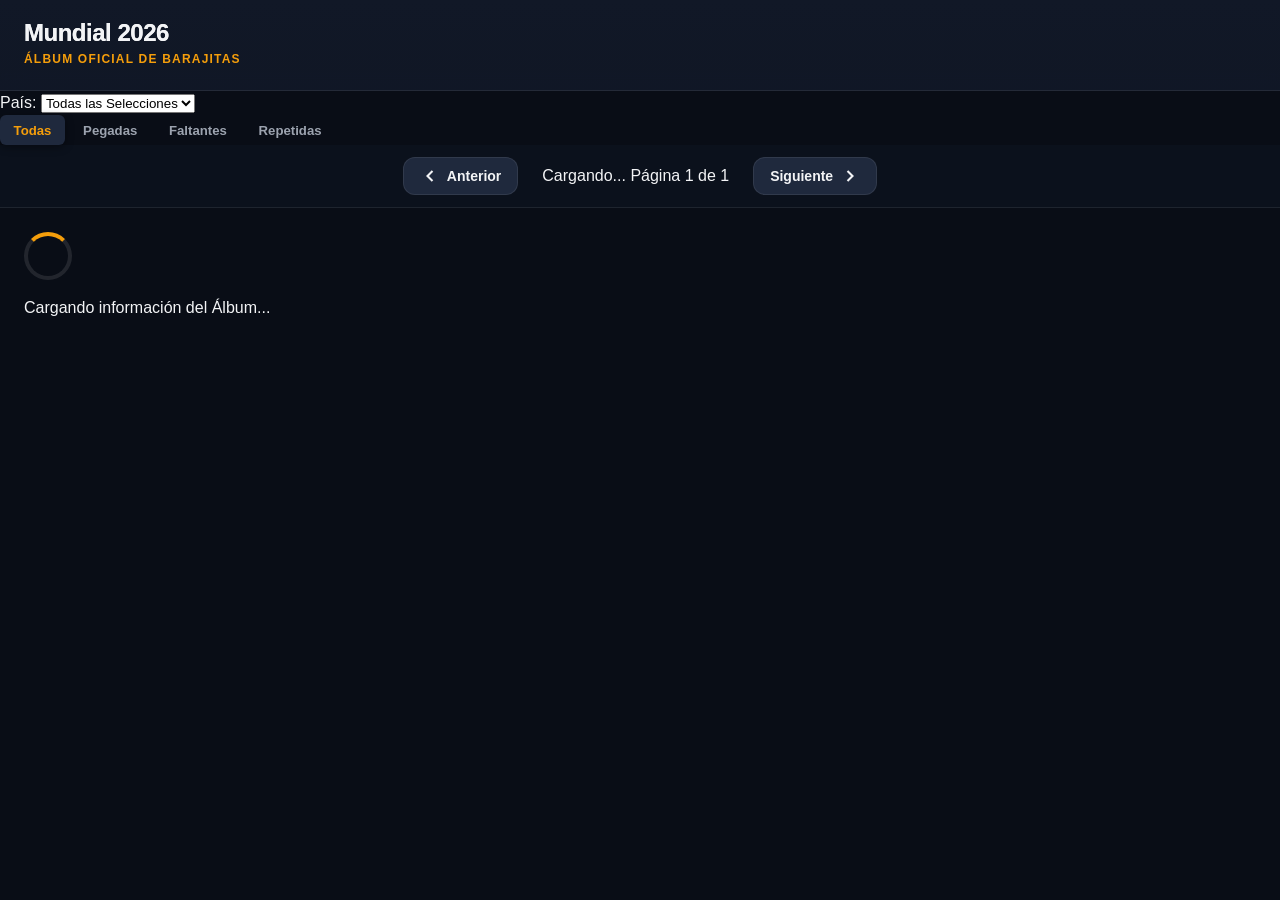
<file: index.html>
<!DOCTYPE html>
<html lang="es">

<head>
    <meta charset="UTF-8">
    <meta name="viewport" content="width=device-width, initial-scale=1.0">
    <title>Álbum de Barajitas - Mundial 2026</title>
    <link rel="stylesheet">
    <link rel="stylesheet" href="styles.css">
</head>

<body>

    <header class="app-header">
        <div class="header-container">
            <div class="brand-text">
                <h1>Mundial 2026</h1>
                <span class="sub-title">Álbum Oficial de Barajitas</span>
            </div>
        </div>
    </header>

    <main>
        <section class="album-controls">

            <div class="control-group">
                <div class="select-wrapper">
                    <label for="country-filter" class="control-label">País:</label>
                    <select id="country-filter" class="custom-select">
                        <option value="ALL">Todas las Selecciones</option>
                    </select>
                </div>
            </div>

            <div class="filtro">
                <button class="tab-btn active" data-filter="Todas" aria-selected="true">Todas</button>
                <button class="tab-btn" data-filter="Pegadas" aria-selected="false">Pegadas</button>
                <button class="tab-btn" data-filter="Faltantes" aria-selected="false">Faltantes</button>
                <button class="tab-btn" data-filter="Repetidas" aria-selected="false">Repetidas</button>
            </div>
        </section>

        <!-- Page Pager Navigation -->
        <nav class="pager-bar">
            <button id="btn-prev-page" class="pager-btn" aria-label="Página Anterior">
                <svg viewBox="0 0 24 24" width="20" height="20" fill="none" stroke="currentColor" stroke-width="2.5">
                    <polyline points="15 18 9 12 15 6"></polyline>
                </svg>
                <span>Anterior</span>
            </button>

            <div class="pager-indicator">
                <span id="page-current-title" class="pager-title">Cargando...</span>
                <span id="page-count-subtitle" class="pager-sub">Página 1 de 1</span>
            </div>

            <button id="btn-next-page" class="pager-btn" aria-label="Página Siguiente">
                <span>Siguiente</span>
                <svg viewBox="0 0 24 24" width="20" height="20" fill="none" stroke="currentColor" stroke-width="2.5">
                    <polyline points="9 18 15 12 9 6"></polyline>
                </svg>
            </button>
        </nav>

        <!-- Main Content: Album View Pages -->
        <main id="album-container" class="album-container">
            <!-- Loading State -->
            <div id="loading-spinner" class="loading-state">
                <div class="spinner"></div>
                <p>Cargando información del Álbum...</p>
            </div>
        </main>

        <!-- Card Detail Modal -->
        <div id="card-modal" class="modal-overlay" aria-hidden="true">
            <div class="modal-content" role="dialog" aria-modal="true" aria-labelledby="modal-card-name">
                <button id="modal-close-btn" class="modal-close" aria-label="Cerrar modal">&times;</button>

                <div class="modal-body">
                    <!-- Detailed Card Visual -->
                    <div id="modal-card-preview" class="card-detail-visual">
                        <!-- Dynamic preview rendered via JS -->
                    </div>

                    <!-- Card Metadata & Actions -->
                    <div class="card-detail-info">
                        <div class="modal-header-info">
                            <span id="modal-wc-group" class="badge-group">Grupo</span>
                            <span id="modal-card-code" class="badge-code">MEX-1</span>
                        </div>
                        <h2 id="modal-card-name" class="modal-title">Nombre del Jugador</h2>
                        <p id="modal-country-name" class="modal-country">Selección</p>

                        <div class="info-grid">
                            <div class="info-item">
                                <span class="info-label">Posición / Rol</span>
                                <span id="modal-card-role" class="info-value">Delantero</span>
                            </div>
                            <div class="info-item">
                                <span class="info-label">Número en País</span>
                                <span id="modal-card-number" class="info-value">#1</span>
                            </div>
                            <div class="info-item">
                                <span class="info-label">Estado en Álbum</span>
                                <span id="modal-card-status" class="info-value status-badge">Pegada</span>
                            </div>
                            <div class="info-item">
                                <span class="info-label">Copias en Inventario</span>
                                <span id="modal-card-copies" class="info-value">1 unidad</span>
                            </div>
                        </div>

                        <!-- Actions to simulate album management -->
                        <div class="modal-actions">
                            <button id="btn-toggle-stuck" class="btn btn-primary">
                                <svg viewBox="0 0 24 24" width="18" height="18" fill="none" stroke="currentColor"
                                    stroke-width="2">
                                    <path d="M19 21l-7-5-7 5V5a2 2 0 0 1 2-2h10a2 2 0 0 1 2 2z"></path>
                                </svg>
                                <span id="btn-toggle-stuck-text">Pegar en Álbum</span>
                            </button>
                            <button id="btn-add-duplicate" class="btn btn-secondary">
                                + Añadir Repetida
                            </button>
                            <button id="btn-remove-duplicate" class="btn btn-danger">
                                - Quitar Repetida
                            </button>
                        </div>
                    </div>
                </div>
            </div>
        </div>
    </main>


    <!-- App Script -->
</body>

</html>
</file>
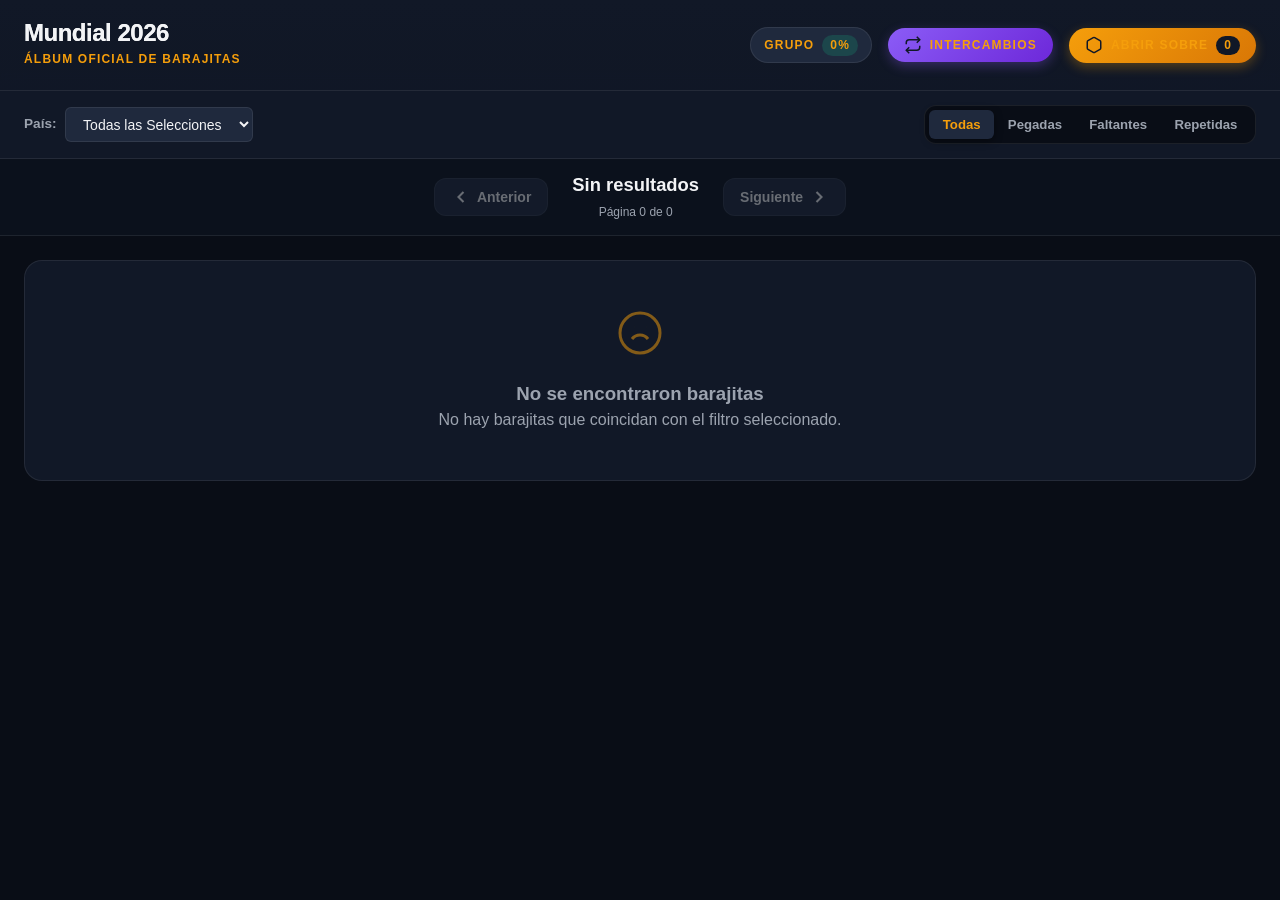
<file: album.html>
<!DOCTYPE html>
<html lang="es">

<head>

    <meta charset="UTF-8">
    <meta name="viewport" content="width=device-width, initial-scale=1.0">
    <title>Álbum de Barajitas - Mundial 2026</title>
    <link rel="stylesheet" href="album.css">

</head>

<body>

    <header>
        <div class="header-container">

            <div class="header-titulo">
                <h1>Mundial 2026</h1>
                <span>Álbum Oficial de Barajitas</span>
            </div>

            <div class="header-user-info">

                <div class="group-badge">
                    <span id="group-name">Grupo</span>
                    <span id="album-progress-text" class="progress-tag">0%</span>
                </div>

                <a href="intercambio.html" class="btn-pack btn-trade" style="text-decoration: none;">
                    <svg viewBox="0 0 24 24" width="18" height="18" fill="none" stroke="currentColor" stroke-width="2">
                        <polyline points="17 1 21 5 17 9"></polyline>
                        <path d="M3 11V9a4 4 0 0 1 4-4h14"></path>
                        <polyline points="7 23 3 19 7 15"></polyline>
                        <path d="M21 13v2a4 4 0 0 1-4 4H3"></path>
                    </svg>
                    <span>Intercambios</span>
                </a>

                <button id="btn-open-pack" class="btn-pack">
                    <svg viewBox="0 0 24 24" width="18" height="18" fill="none" stroke="currentColor" stroke-width="2">
                        <path
                            d="M21 16V8a2 2 0 0 0-1-1.73l-7-4a2 2 0 0 0-2 0l-7 4A2 2 0 0 0 3 8v8a2 2 0 0 0 1 1.73l7 4a2 2 0 0 0 2 0l7-4A2 2 0 0 0 21 16z">
                        </path>
                    </svg>
                    <span>Abrir Sobre</span>
                    <span id="packs-count" class="packs-badge">0</span>
                </button>

            </div>

        </div>
    </header>

    <main>

        <section class="album-controlador">
            <div class="controlador-container">

                <div class="pais-container">
                    <label for="pais-filtro"> País: </label>
                    <select id="pais-filtro">
                        <option value="Todas">Todas las Selecciones</option>
                    </select>
                </div>

                <div class="filtro-estado">
                    <button class="tab-btn active" data-filter="Todas" aria-selected="true">Todas</button>
                    <button class="tab-btn" data-filter="Pegadas" aria-selected="false">Pegadas</button>
                    <button class="tab-btn" data-filter="Faltantes" aria-selected="false">Faltantes</button>
                    <button class="tab-btn" data-filter="Repetidas" aria-selected="false">Repetidas</button>
                </div>

            </div>
        </section>

        <nav>

            <button id="btn-prev">
                <svg viewBox="0 0 24 24" width="20" height="20" fill="none" stroke="currentColor" stroke-width="2.5">
                    <polyline points="15 18 9 12 15 6"></polyline>
                </svg>
                <span>Anterior</span>
            </button>

            <div class="Colum-Central">
                <span id="nav-titulo">Cargando...</span>
                <span id="nav-subtitulo">Página 1 de 1</span>
            </div>

            <button id="btn-next">
                <span>Siguiente</span>
                <svg viewBox="0 0 24 24" width="20" height="20" fill="none" stroke="currentColor" stroke-width="2.5">
                    <polyline points="9 18 15 12 9 6"></polyline>
                </svg>
            </button>

        </nav>

        <div id="album-container">

            <div id="container-spinner">
                <div class="spinner"></div>
                <p>Cargando información</p>
            </div>

        </div>

        <!--Carta-->
        <div id="card-modal" class="modal-overlay" aria-hidden="true">
            <div class="modal-content" role="dialog" aria-modal="true" aria-labelledby="modal-card-name">
                <button id="modal-close-btn" class="modal-close" aria-label="Cerrar modal">&times;</button>

                <div class="modal-body">
                    <!-- Detailed Card Visual -->
                    <div id="modal-card-preview" class="card-detail-visual">
                        <!-- Dynamic preview rendered via JS -->
                    </div>

                    <!-- Card Metadata & Actions -->
                    <div class="card-detail-info">
                        <div class="modal-header-info">
                            <span id="modal-wc-group" class="badge-group">Grupo</span>
                            <span id="modal-card-code" class="badge-code">MEX-1</span>
                        </div>
                        <h2 id="modal-card-name" class="modal-title">Nombre del Jugador</h2>
                        <p id="modal-country-name" class="modal-country">Selección</p>

                        <div class="info-grid">
                            <div class="info-item">
                                <span class="info-label">Posición / Rol</span>
                                <span id="modal-card-role" class="info-value">Delantero</span>
                            </div>
                            <div class="info-item">
                                <span class="info-label">Número en País</span>
                                <span id="modal-card-number" class="info-value">#1</span>
                            </div>
                            <div class="info-item">
                                <span class="info-label">Estado en Álbum</span>
                                <span id="modal-card-status" class="info-value status-badge">Pegada</span>
                            </div>
                            <div class="info-item">
                                <span class="info-label">Copias en Inventario</span>
                                <span id="modal-card-copies" class="info-value">1 unidad</span>
                            </div>
                        </div>

                        <!-- Acciones del modal -->
                        <div class="modal-actions">
                            <button id="btn-toggle-stuck" class="btn btn-primary">
                                <svg viewBox="0 0 24 24" width="18" height="18" fill="none" stroke="currentColor"
                                    stroke-width="2">
                                    <path d="M19 21l-7-5-7 5V5a2 2 0 0 1 2-2h10a2 2 0 0 1 2 2z"></path>
                                </svg>
                                <span id="btn-toggle-stuck-text">Pegar en Álbum</span>
                            </button>
                        </div>
                    </div>
                </div>
            </div>
    </main>

    <!--Script -->
    <script src="fotos.js"></script>
    <script src="album.js"></script>
</body>

</html>
</file>
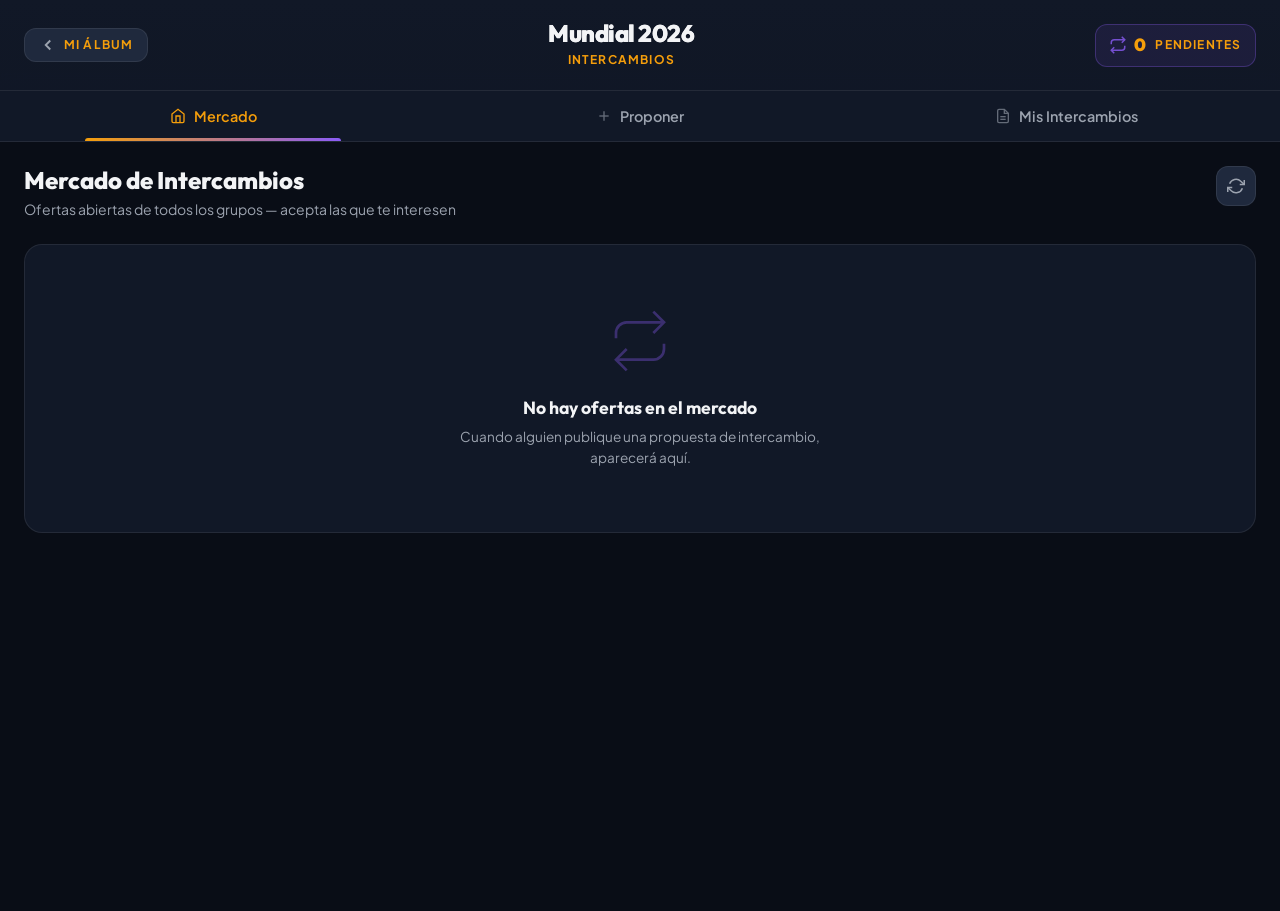
<file: intercambio.html>
<!DOCTYPE html>
<html lang="es">

<head>
    <meta charset="UTF-8">
    <meta name="viewport" content="width=device-width, initial-scale=1.0">
    <title>Intercambios - Álbum Mundial 2026</title>
    <meta name="description"
        content="Intercambia barajitas repetidas con otros grupos del Mundial 2026. Mercado global, propuestas y gestión de intercambios en tiempo real.">
    <link rel="preconnect" href="https://fonts.googleapis.com">
    <link rel="preconnect" href="https://fonts.gstatic.com" crossorigin>
    <link
        href="https://fonts.googleapis.com/css2?family=Outfit:wght@400;600;700;800;900&family=Plus+Jakarta+Sans:wght@400;500;600;700&display=swap"
        rel="stylesheet">
    <link rel="stylesheet" href="album.css">
    <link rel="stylesheet" href="intercambio.css">
</head>

<body>

    <!-- Header -->
    <header class="app-header">
        <div class="header-container">
            <!-- Back link -->
            <a href="album.html" class="header-back-link" aria-label="Volver al Álbum">
                <svg viewBox="0 0 24 24" width="18" height="18" fill="none" stroke="currentColor" stroke-width="2.5">
                    <polyline points="15 18 9 12 15 6"></polyline>
                </svg>
                <span>Mi Álbum</span>
            </a>

            <div class="brand-text brand-text-centered">
                <h1>Mundial 2026</h1>
                <span class="sub-title">Intercambios</span>
            </div>

            <!-- Pending trades counter -->
            <div class="header-trade-counter">
                <svg viewBox="0 0 24 24" width="18" height="18" fill="none" stroke="currentColor" stroke-width="2">
                    <polyline points="17 1 21 5 17 9"></polyline>
                    <path d="M3 11V9a4 4 0 0 1 4-4h14"></path>
                    <polyline points="7 23 3 19 7 15"></polyline>
                    <path d="M21 13v2a4 4 0 0 1-4 4H3"></path>
                </svg>
                <span id="header-pending-count">0</span>
                <span class="header-trade-label">pendientes</span>
            </div>
        </div>
    </header>

    <main class="intercambio-page">

        <!-- ===== TAB NAVIGATION ===== -->
        <section class="intercambio-tab-bar">
            <div class="tab-bar-container">
                <button class="intercambio-tab active" data-tab="mercado" aria-selected="true">
                    <svg viewBox="0 0 24 24" width="16" height="16" fill="none" stroke="currentColor" stroke-width="2">
                        <path d="M3 9l9-7 9 7v11a2 2 0 0 1-2 2H5a2 2 0 0 1-2-2z"></path>
                        <polyline points="9 22 9 12 15 12 15 22"></polyline>
                    </svg>
                    <span>Mercado</span>
                </button>
                <button class="intercambio-tab" data-tab="proponer" aria-selected="false">
                    <svg viewBox="0 0 24 24" width="16" height="16" fill="none" stroke="currentColor" stroke-width="2">
                        <line x1="12" y1="5" x2="12" y2="19"></line>
                        <line x1="5" y1="12" x2="19" y2="12"></line>
                    </svg>
                    <span>Proponer</span>
                </button>
                <button class="intercambio-tab" data-tab="mis-intercambios" aria-selected="false">
                    <svg viewBox="0 0 24 24" width="16" height="16" fill="none" stroke="currentColor" stroke-width="2">
                        <path d="M14 2H6a2 2 0 0 0-2 2v16a2 2 0 0 0 2 2h12a2 2 0 0 0 2-2V8z"></path>
                        <polyline points="14 2 14 8 20 8"></polyline>
                        <line x1="16" y1="13" x2="8" y2="13"></line>
                        <line x1="16" y1="17" x2="8" y2="17"></line>
                    </svg>
                    <span>Mis Intercambios</span>
                </button>
            </div>
        </section>

        <!-- ===== PANEL: MERCADO ===== -->
        <section id="panel-mercado" class="tab-panel active">
            <div class="panel-container">
                <div class="panel-header">
                    <div class="panel-title-block">
                        <h2 class="panel-main-title">Mercado de Intercambios</h2>
                        <p class="panel-subtitle">Ofertas abiertas de todos los grupos — acepta las que te interesen</p>
                    </div>
                    <button id="btn-refresh-market" class="btn-refresh" aria-label="Refrescar mercado">
                        <svg viewBox="0 0 24 24" width="18" height="18" fill="none" stroke="currentColor"
                            stroke-width="2">
                            <polyline points="23 4 23 10 17 10"></polyline>
                            <polyline points="1 20 1 14 7 14"></polyline>
                            <path d="M3.51 9a9 9 0 0 1 14.85-3.36L23 10M1 14l4.64 4.36A9 9 0 0 0 20.49 15"></path>
                        </svg>
                    </button>
                </div>

                <div id="market-grid" class="trades-grid">
                    <div class="panel-spinner" id="market-spinner">
                        <div class="spinner"></div>
                        <p>Cargando mercado...</p>
                    </div>
                </div>
            </div>
        </section>

        <!-- ===== PANEL: PROPONER ===== -->
        <section id="panel-proponer" class="tab-panel">
            <div class="panel-container">
                <div class="panel-header">
                    <div class="panel-title-block">
                        <h2 class="panel-main-title">Proponer Intercambio</h2>
                        <p class="panel-subtitle">Selecciona un grupo, elige qué ofrecer y qué pedir a cambio</p>
                    </div>
                </div>

                <!-- Step 1: Select target group -->
                <div class="proposal-step">
                    <div class="step-badge">1</div>
                    <div class="step-content">
                        <label for="target-group-select" class="step-label">Grupo destinatario</label>
                        <select id="target-group-select" class="step-select">
                            <option value="">— Selecciona un grupo —</option>
                        </select>
                    </div>
                </div>

                <!-- Step 2: Card selection columns -->
                <div class="proposal-columns" id="proposal-columns">
                    <!-- Left: My duplicates (I offer) -->
                    <div class="proposal-column">
                        <div class="column-header">
                            <div class="step-badge">2</div>
                            <h3 class="column-title">Tus Repetidas <span class="column-action-hint">(Ofreces)</span>
                            </h3>
                        </div>
                        <div id="my-duplicates-grid" class="duplicates-grid">
                            <div class="duplicates-empty-state">
                                <p>Cargando tus repetidas...</p>
                            </div>
                        </div>
                    </div>

                    <!-- Central exchange icon -->
                    <div class="exchange-icon-divider">
                        <div class="exchange-icon-circle">
                            <svg viewBox="0 0 24 24" width="24" height="24" fill="none" stroke="currentColor"
                                stroke-width="2.5">
                                <polyline points="17 1 21 5 17 9"></polyline>
                                <path d="M3 11V9a4 4 0 0 1 4-4h14"></path>
                                <polyline points="7 23 3 19 7 15"></polyline>
                                <path d="M21 13v2a4 4 0 0 1-4 4H3"></path>
                            </svg>
                        </div>
                    </div>

                    <!-- Right: Their duplicates (I request) -->
                    <div class="proposal-column">
                        <div class="column-header">
                            <div class="step-badge">3</div>
                            <h3 class="column-title">Repetidas del Grupo <span class="column-action-hint">(Pides)</span>
                            </h3>
                        </div>
                        <div id="their-duplicates-grid" class="duplicates-grid">
                            <div class="duplicates-empty-state">
                                <p>Selecciona un grupo para ver sus repetidas</p>
                            </div>
                        </div>
                    </div>
                </div>

                <!-- Proposal Summary & Submit -->
                <div class="proposal-summary" id="proposal-summary" style="display: none;">
                    <div class="summary-header">
                        <h3>Resumen del Intercambio</h3>
                    </div>
                    <div class="summary-cards">
                        <div class="summary-card" id="summary-offered">
                            <span class="summary-label">Ofreces</span>
                            <span class="summary-code" id="summary-offered-code">—</span>
                            <span class="summary-name" id="summary-offered-name">—</span>
                        </div>
                        <div class="summary-exchange-icon">
                            <svg viewBox="0 0 24 24" width="20" height="20" fill="none" stroke="currentColor"
                                stroke-width="2.5">
                                <polyline points="17 1 21 5 17 9"></polyline>
                                <path d="M3 11V9a4 4 0 0 1 4-4h14"></path>
                                <polyline points="7 23 3 19 7 15"></polyline>
                                <path d="M21 13v2a4 4 0 0 1-4 4H3"></path>
                            </svg>
                        </div>
                        <div class="summary-card" id="summary-requested">
                            <span class="summary-label">Pides</span>
                            <span class="summary-code" id="summary-requested-code">—</span>
                            <span class="summary-name" id="summary-requested-name">—</span>
                        </div>
                    </div>
                    <button id="btn-submit-trade" class="btn btn-primary btn-submit-trade" disabled>
                        <svg viewBox="0 0 24 24" width="18" height="18" fill="none" stroke="currentColor"
                            stroke-width="2">
                            <line x1="22" y1="2" x2="11" y2="13"></line>
                            <polygon points="22 2 15 22 11 13 2 9 22 2"></polygon>
                        </svg>
                        <span>Enviar Propuesta</span>
                    </button>
                </div>
            </div>
        </section>

        <!-- ===== PANEL: MIS INTERCAMBIOS ===== -->
        <section id="panel-mis-intercambios" class="tab-panel">
            <div class="panel-container">
                <div class="panel-header">
                    <div class="panel-title-block">
                        <h2 class="panel-main-title">Mis Intercambios</h2>
                        <p class="panel-subtitle">Gestiona las propuestas que has enviado y recibido</p>
                    </div>
                </div>

                <!-- Sub-tabs -->
                <div class="sub-tab-bar">
                    <button class="sub-tab active" data-subtab="recibidas" aria-selected="true">
                        <svg viewBox="0 0 24 24" width="14" height="14" fill="none" stroke="currentColor"
                            stroke-width="2">
                            <polyline points="22 12 16 12 14 15 10 15 8 12 2 12"></polyline>
                            <path
                                d="M5.45 5.11L2 12v6a2 2 0 0 0 2 2h16a2 2 0 0 0 2-2v-6l-3.45-6.89A2 2 0 0 0 16.76 4H7.24a2 2 0 0 0-1.79 1.11z">
                            </path>
                        </svg>
                        <span>Recibidas</span>
                        <span class="sub-tab-count" id="received-count">0</span>
                    </button>
                    <button class="sub-tab" data-subtab="enviadas" aria-selected="false">
                        <svg viewBox="0 0 24 24" width="14" height="14" fill="none" stroke="currentColor"
                            stroke-width="2">
                            <line x1="22" y1="2" x2="11" y2="13"></line>
                            <polygon points="22 2 15 22 11 13 2 9 22 2"></polygon>
                        </svg>
                        <span>Enviadas</span>
                        <span class="sub-tab-count" id="sent-count">0</span>
                    </button>
                </div>

                <!-- Sub-panel: Recibidas -->
                <div id="subtab-recibidas" class="sub-panel active">
                    <div id="received-trades-grid" class="trades-grid">
                        <div class="panel-spinner" id="received-spinner">
                            <div class="spinner"></div>
                            <p>Cargando propuestas recibidas...</p>
                        </div>
                    </div>
                </div>

                <!-- Sub-panel: Enviadas -->
                <div id="subtab-enviadas" class="sub-panel">
                    <div id="sent-trades-grid" class="trades-grid">
                        <div class="panel-spinner" id="sent-spinner">
                            <div class="spinner"></div>
                            <p>Cargando propuestas enviadas...</p>
                        </div>
                    </div>
                </div>
            </div>
        </section>

    </main>

    <!-- Toast Notifications -->
    <div id="toast-container" class="toast-container" aria-live="polite"></div>

    <!-- Socket.IO Client -->
    <script src="https://cdn.socket.io/4.7.5/socket.io.min.js"></script>
    <!-- Intercambio Logic -->
    <script src="intercambio.js"></script>
</body>

</html>
</file>
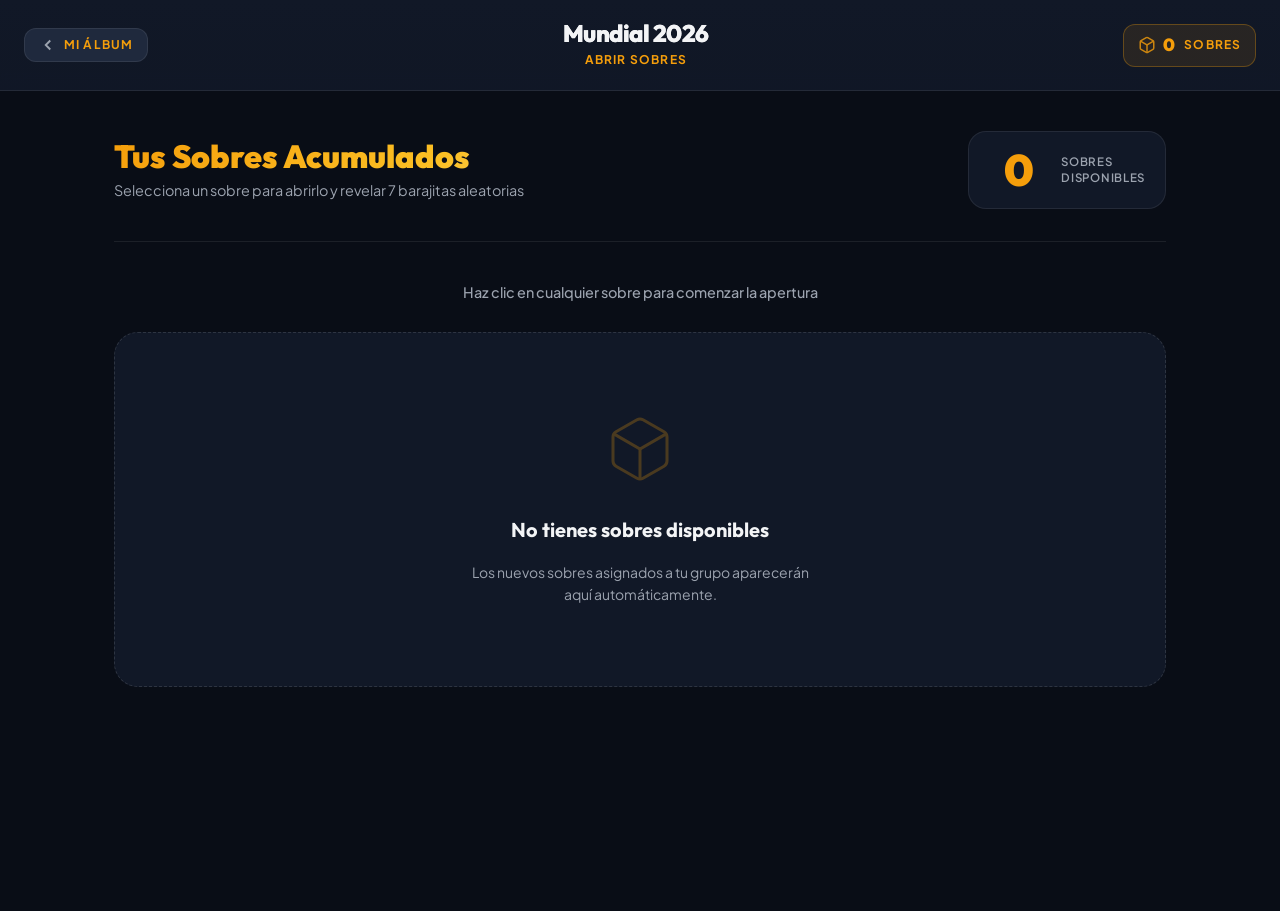
<file: sobres.html>
<!DOCTYPE html>
<html lang="es">

<head>
    <meta charset="UTF-8">
    <meta name="viewport" content="width=device-width, initial-scale=1.0">
    <title>Abrir Sobres - Álbum Mundial 2026</title>
    <meta name="description"
        content="Abre tus sobres de barajitas acumulados del Mundial 2026 y descubre qué jugadores obtienes.">
    <link rel="preconnect" href="https://fonts.googleapis.com">
    <link rel="preconnect" href="https://fonts.gstatic.com" crossorigin>
    <link
        href="https://fonts.googleapis.com/css2?family=Outfit:wght@400;600;700;800;900&family=Plus+Jakarta+Sans:wght@400;500;600;700&display=swap"
        rel="stylesheet">
    <link rel="stylesheet" href="album.css">
    <link rel="stylesheet" href="sobres.css">
</head>

<body>

    <!-- Shared Header -->
    <header class="app-header">
        <div class="header-container">
            <!-- Back link to album -->
            <a href="album.html" class="header-back-link" aria-label="Volver al Álbum">
                <svg viewBox="0 0 24 24" width="18" height="18" fill="none" stroke="currentColor" stroke-width="2.5">
                    <polyline points="15 18 9 12 15 6"></polyline>
                </svg>
                <span>Mi Álbum</span>
            </a>

            <div class="brand-text brand-text-centered">
                <h1>Mundial 2026</h1>
                <span class="sub-title">Abrir Sobres</span>
            </div>

            <!-- Pack counter in header -->
            <div class="header-pack-counter">
                <svg viewBox="0 0 24 24" width="18" height="18" fill="none" stroke="currentColor" stroke-width="2">
                    <path
                        d="M21 16V8a2 2 0 0 0-1-1.73l-7-4a2 2 0 0 0-2 0l-7 4A2 2 0 0 0 3 8v8a2 2 0 0 0 1 1.73l7 4a2 2 0 0 0 2 0l7-4A2 2 0 0 0 21 16z">
                    </path>
                    <polyline points="3.27 6.96 12 12.01 20.73 6.96"></polyline>
                    <line x1="12" y1="22.08" x2="12" y2="12"></line>
                </svg>
                <span id="header-packs-count">0</span>
                <span class="header-pack-label">sobres</span>
            </div>
        </div>
    </header>

    <main class="sobres-page">

        <!-- ========== PHASE 1: SELECTION ========== -->
        <section id="phase-selection" class="sobres-phase active">
            <div class="sobres-container">

                <!-- Page Header -->
                <div class="sobres-header">
                    <div class="sobres-title-block">
                        <h2 class="sobres-main-title">Tus Sobres Acumulados</h2>
                        <p class="sobres-subtitle">Selecciona un sobre para abrirlo y revelar 7 barajitas aleatorias</p>
                    </div>
                    <div class="packs-inventory-panel">
                        <div class="packs-count-widget">
                            <span class="packs-count-number" id="packs-available-count">0</span>
                            <span class="packs-count-label">Sobres<br>Disponibles</span>
                        </div>
                    </div>
                </div>

                <!-- Instruction -->
                <p class="sobres-instruction" id="sobres-instruction-text">
                    Haz clic en cualquier sobre para comenzar la apertura
                </p>

                <!-- Pack Grid -->
                <div id="packs-grid" class="packs-grid">
                    <!-- Dynamically rendered by sobres.js -->

                    <!-- Empty state (shown when no packs) -->
                    <div id="no-packs-state" class="no-packs-state" aria-live="polite">
                        <div class="no-packs-icon">
                            <svg viewBox="0 0 24 24" width="72" height="72" fill="none" stroke="currentColor"
                                stroke-width="1">
                                <path
                                    d="M21 16V8a2 2 0 0 0-1-1.73l-7-4a2 2 0 0 0-2 0l-7 4A2 2 0 0 0 3 8v8a2 2 0 0 0 1 1.73l7 4a2 2 0 0 0 2 0l7-4A2 2 0 0 0 21 16z">
                                </path>
                                <polyline points="3.27 6.96 12 12.01 20.73 6.96"></polyline>
                                <line x1="12" y1="22.08" x2="12" y2="12"></line>
                            </svg>
                        </div>
                        <h3>No tienes sobres disponibles</h3>
                        <p>Los nuevos sobres asignados a tu grupo aparecerán aquí automáticamente.</p>
                    </div>
                </div>

            </div>
        </section>

        <!-- ========== PHASE 2: OPENING ANIMATION ========== -->
        <section id="phase-opening" class="sobres-phase" aria-hidden="true">
            <div class="opening-stage">
                <p class="opening-hint" id="opening-hint-text">Haz clic en el sobre para abrirlo</p>

                <!-- Animated Envelope -->
                <div id="pack-envelope" class="pack-envelope" role="button" tabindex="0" aria-label="Abrir sobre">
                    <!-- Glow rings -->
                    <div class="envelope-glow-ring ring-1"></div>
                    <div class="envelope-glow-ring ring-2"></div>
                    <div class="envelope-glow-ring ring-3"></div>

                    <!-- Envelope visual -->
                    <div class="envelope-visual" id="envelope-visual">
                        <div class="env-flap" id="env-flap"></div>
                        <div class="env-body">
                            <div class="env-body-content">
                                <svg viewBox="0 0 48 48" width="56" height="56" fill="none" stroke="currentColor"
                                    stroke-width="1.2" class="env-icon">
                                    <path
                                        d="M42 32V16a4 4 0 0 0-2-3.46L26 4a4 4 0 0 0-4 0L8 12.54A4 4 0 0 0 6 16v16a4 4 0 0 0 2 3.46L22 44a4 4 0 0 0 4 0l14-8.54A4 4 0 0 0 42 32z">
                                    </path>
                                    <polyline points="6.54 13.92 24 24.02 41.46 13.92"></polyline>
                                    <line x1="24" y1="44.16" x2="24" y2="24"></line>
                                </svg>
                                <span class="env-title">Sobre Oficial</span>
                                <span class="env-subtitle">Mundial 2026 · 7 barajitas</span>
                                <div class="env-shine"></div>
                            </div>
                        </div>
                    </div>
                </div>

                <!-- Particle container -->
                <div id="particle-container" class="particle-container" aria-hidden="true"></div>
            </div>
        </section>

        <!-- ========== PHASE 3: REVEAL ========== -->
        <section id="phase-reveal" class="sobres-phase" aria-hidden="true">
            <div class="sobres-container">
                <div class="reveal-header">
                    <div class="reveal-title-badge">🎉</div>
                    <h2 class="reveal-title" id="reveal-title">¡Nuevas Barajitas!</h2>
                    <p class="reveal-subtitle" id="reveal-subtitle-text">Obtuviste 7 barajitas del Mundial 2026</p>
                </div>

                <!-- Summary pills -->
                <div class="reveal-summary-pills" id="reveal-summary-pills">
                    <!-- Rendered by JS: "X Nuevas" / "Y Repetidas" -->
                </div>

                <!-- Cards grid -->
                <div id="revealed-cards-grid" class="revealed-cards-grid">
                    <!-- Rendered by sobres.js with staggered animation -->
                </div>

                <!-- Actions -->
                <div class="reveal-actions">
                    <button id="btn-keep-opening" class="btn btn-primary">
                        <svg viewBox="0 0 24 24" width="16" height="16" fill="none" stroke="currentColor"
                            stroke-width="2.5">
                            <path
                                d="M21 16V8a2 2 0 0 0-1-1.73l-7-4a2 2 0 0 0-2 0l-7 4A2 2 0 0 0 3 8v8a2 2 0 0 0 1 1.73l7 4a2 2 0 0 0 2 0l7-4A2 2 0 0 0 21 16z">
                            </path>
                            <polyline points="3.27 6.96 12 12.01 20.73 6.96"></polyline>
                        </svg>
                        Abrir Otro Sobre
                    </button>
                    <a href="album.html" class="btn btn-secondary" id="btn-go-to-album">
                        <svg viewBox="0 0 24 24" width="16" height="16" fill="none" stroke="currentColor"
                            stroke-width="2">
                            <rect x="3" y="3" width="7" height="7" rx="1"></rect>
                            <rect x="14" y="3" width="7" height="7" rx="1"></rect>
                            <rect x="3" y="14" width="7" height="7" rx="1"></rect>
                            <rect x="14" y="14" width="7" height="7" rx="1"></rect>
                        </svg>
                        Ver mi Álbum
                    </a>
                    <button id="btn-back-to-selection" class="btn btn-ghost">
                        Volver a mis Sobres
                    </button>
                </div>
            </div>
        </section>

    </main>

    <script src="fotos.js"></script>
    <script src="sobres.js"></script>
</body>

</html>
</file>
<file: styles.css>
/* ==========================================================================
   Álbum Mundial 2026 - Styles & Design System
   ========================================================================== */

:root {
    /* Color Palette */
    --bg-dark: #090d16;
    --bg-surface: #111827;
    --bg-surface-elevated: #1f293d;
    --bg-card-stuck: linear-gradient(145deg, #1e293b, #0f172a);
    --bg-card-missing: rgba(15, 23, 42, 0.6);
    --bg-card-shield: linear-gradient(135deg, #312e81, #1e1b4b);

    --border-color: rgba(255, 255, 255, 0.08);
    --border-highlight: rgba(245, 158, 11, 0.4);

    --accent-gold: #f59e0b;
    --accent-gold-glow: rgba(245, 158, 11, 0.25);
    --accent-emerald: #10b981;
    --accent-cyan: #06b6d4;
    --accent-purple: #8b5cf6;
    --accent-red: #ef4444;

    --text-main: #f3f4f6;
    --text-muted: #9ca3af;
    --text-dark: #111827;

    --font-heading: 'Outfit', sans-serif;
    --font-body: 'Plus Jakarta Sans', sans-serif;

    --radius-sm: 6px;
    --radius-md: 12px;
    --radius-lg: 18px;
    --radius-xl: 24px;

    --shadow-soft: 0 10px 25px -5px rgba(0, 0, 0, 0.5);
    --shadow-glow: 0 0 20px rgba(245, 158, 11, 0.2);

    --transition-fast: 0.2s cubic-bezier(0.4, 0, 0.2, 1);
    --transition-normal: 0.3s cubic-bezier(0.4, 0, 0.2, 1);
}

/* Reset & Base Styles */
*,
*::before,
*::after {
    box-sizing: border-box;
    margin: 0;
    padding: 0;
}

body {
    background-color: var(--bg-dark);
    color: var(--text-main);
    font-family: var(--font-body);
    min-height: 100vh;
    line-height: 1.5;
    display: flex;
    flex-direction: column;
    overflow-x: hidden;
}

/*Header*/
header {
    background: linear-gradient(180deg, #111827 0%, rgba(17, 24, 39, 0.95) 100%);
    border-bottom: 1px solid var(--border-color);
    padding: 1.25rem 1.5rem;
    position: sticky;
    top: 0;
    z-index: 100;
    backdrop-filter: blur(12px);
}

.header-container {
    max-width: 1280px;
    margin: 0 auto;
    display: flex;
    flex-wrap: wrap;
    align-items: center;
    justify-content: space-between;
    gap: 1.25rem;
}

.header-container h1 {
    font-family: var(--font-heading);
    font-size: 1.5rem;
    font-weight: 800;
    letter-spacing: -0.02em;
    line-height: 1.1;
    background: var(--text-main);
    background-clip: text;
}

.header-container span {
    font-size: 0.75rem;
    color: var(--accent-gold);
    text-transform: uppercase;
    letter-spacing: 0.1em;
    font-weight: 700;
}

/*Filtros*/
.album-controlador {
    background: var(--bg-surface);
    border-bottom: 1px solid var(--border-color);
    padding: 0.85rem 1.5rem;
}

.controlador-container {
    max-width: 1280px;
    margin: 0 auto;
    display: flex;
    flex-wrap: wrap;
    align-items: center;
    justify-content: space-between;
    gap: 1rem;
}

.pais-container {
    display: flex;
    align-items: center;
    gap: 0.5rem;
}

.pais-container label {
    font-size: 0.85rem;
    font-weight: 600;
    color: var(--text-muted);
}

.pais-container select{
    background: var(--bg-surface-elevated);
    color: var(--text-main);
    border: 1px solid var(--border-color);
    border-radius: var(--radius-sm);
    padding: 0.45rem 0.85rem;
    font-family: var(--font-body);
    font-size: 0.875rem;
    outline: none;
    cursor: pointer;
    transition: border-color var(--transition-fast);
}

/* Filter Tabs */
.filtro-estado {
    display: flex;
    background: var(--bg-dark);
    padding: 0.25rem;
    border-radius: var(--radius-md);
    border: 1px solid var(--border-color);
}

.tab-btn {
    background: transparent;
    border: none;
    color: var(--text-muted);
    padding: 0.45rem 0.85rem;
    border-radius: var(--radius-sm);
    font-family: var(--font-body);
    font-size: 0.825rem;
    font-weight: 600;
    cursor: pointer;
    transition: all var(--transition-fast);
}

.tab-btn:hover {
    color: var(--text-main);
}

.tab-btn.active {
    background: var(--bg-surface-elevated);
    color: var(--accent-gold);
    box-shadow: 0 2px 8px rgba(0, 0, 0, 0.4);
}

/*Nav*/
nav {
    background: rgba(17, 24, 39, 0.4);
    padding: 0.75rem 1.5rem;
    display: flex;
    justify-content: center;
    align-items: center;
    gap: 1.5rem;
    border-bottom: 1px solid var(--border-color);
}

nav button{
    display: flex;
    align-items: center;
    gap: 0.4rem;
    background: var(--bg-surface-elevated);
    color: var(--text-main);
    border: 1px solid var(--border-color);
    padding: 0.5rem 1rem;
    border-radius: var(--radius-md);
    font-family: var(--font-body);
    font-size: 0.875rem;
    font-weight: 600;
    cursor: pointer;
    transition: all var(--transition-fast);
}

nav button:disabled {
    opacity: 0.4;
    cursor: not-allowed;
}

.Colum-Central {
    text-align: center;
}

#nav-titulo {
    display: block;
    font-family: var(--font-heading);
    font-size: 1.15rem;
    font-weight: 700;
    color: var(--text-main);
}

#nav-subtitulo {
    font-size: 0.75rem;
    color: var(--text-muted);
}

/*Main container Album*/
#album-container {
    max-width: 1280px;
    margin: 1.5rem auto;
    padding: 0 1.5rem;
    width: 100%;
    flex: 1;
}

#container-spinner {
    display: flex;
    flex-direction: column;
    align-items: center;
    justify-content: center;
    padding: 4rem 1rem;
    color: var(--text-muted);
}

.spinner {
    width: 48px;
    height: 48px;
    border: 4px solid rgba(255, 255, 255, 0.1);
    border-top-color: var(--accent-gold);
    border-radius: 50%;
    animation: spin 1s linear infinite;
    margin-bottom: 1rem;
}

@keyframes spin {
    to {
        transform: rotate(360deg);
    }
}

/* Country Page Sheet */
.country-page {
    background: var(--bg-surface);
    border: 1px solid var(--border-color);
    border-radius: var(--radius-xl);
    padding: 1.5rem;
    margin-bottom: 2rem;
    box-shadow: var(--shadow-soft);
    position: relative;
    overflow: hidden;
}

.country-page::before {
    content: '';
    position: absolute;
    top: 0;
    left: 0;
    right: 0;
    height: 4px;
    background: linear-gradient(90deg, var(--accent-gold), var(--accent-emerald));
}

.country-header {
    display: flex;
    flex-wrap: wrap;
    align-items: center;
    justify-content: space-between;
    gap: 1rem;
    padding-bottom: 1rem;
    margin-bottom: 1.5rem;
    border-bottom: 1px solid var(--border-color);
}

.country-meta {
    display: flex;
    align-items: center;
    gap: 1rem;
}

.country-badge-flag {
    width: 50px;
    height: 36px;
    background: var(--bg-surface-elevated);
    border: 1px solid var(--border-color);
    border-radius: var(--radius-sm);
    display: flex;
    align-items: center;
    justify-content: center;
    font-weight: 800;
    font-family: var(--font-heading);
    color: var(--accent-gold);
    letter-spacing: 0.05em;
    box-shadow: inset 0 0 10px rgba(0, 0, 0, 0.5);
}

.country-name {
    font-family: var(--font-heading);
    font-size: 1.5rem;
    font-weight: 800;
    color: var(--text-main);
}

.wc-group-tag {
    background: rgba(245, 158, 11, 0.12);
    color: var(--accent-gold);
    border: 1px solid rgba(245, 158, 11, 0.3);
    padding: 0.2rem 0.6rem;
    border-radius: 999px;
    font-size: 0.75rem;
    font-weight: 700;
}

.country-progress-badge {
    font-size: 0.85rem;
    font-weight: 600;
    color: var(--text-muted);
    background: var(--bg-surface-elevated);
    padding: 0.35rem 0.85rem;
    border-radius: 999px;
    border: 1px solid var(--border-color);
}

.country-progress-badge strong {
    color: var(--accent-emerald);
}

/* Sticker Grid (12 cards per country page) */
.cards-grid {
    display: grid;
    grid-template-columns: repeat(auto-fill, minmax(170px, 1fr));
    gap: 1.25rem;
}

/* Individual Card Frame */
.card-item {
    background: var(--bg-card-stuck);
    border: 1px solid var(--border-color);
    border-radius: var(--radius-md);
    overflow: hidden;
    display: flex;
    flex-direction: column;
    position: relative;
    cursor: pointer;
    transition: transform var(--transition-fast), box-shadow var(--transition-fast), border-color var(--transition-fast);
    aspect-ratio: 3 / 4.2;
    user-select: none;
}

.card-item:hover {
    transform: translateY(-5px) scale(1.02);
    box-shadow: 0 12px 25px rgba(0, 0, 0, 0.6);
    border-color: var(--accent-gold);
}

/* Card Special Variant: Escudo */
.card-item.role-escudo {
    background: var(--bg-card-shield);
    border-color: rgba(245, 158, 11, 0.5);
    box-shadow: 0 0 15px rgba(245, 158, 11, 0.15);
}

.card-item.role-escudo::after {
    content: '';
    position: absolute;
    inset: 0;
    border: 2px solid transparent;
    border-radius: var(--radius-md);
    background: linear-gradient(135deg, var(--accent-gold), transparent, var(--accent-purple)) border-box;
    -webkit-mask: linear-gradient(#fff 0 0) padding-box, linear-gradient(#fff 0 0);
    -webkit-mask-composite: destination-out;
    mask-composite: exclude;
    pointer-events: none;
}

/* Card Header (Code & Role Tag) */
.card-header-bar {
    display: flex;
    justify-content: space-between;
    align-items: center;
    padding: 0.5rem 0.65rem;
    font-size: 0.725rem;
    background: rgba(0, 0, 0, 0.3);
    border-bottom: 1px solid rgba(255, 255, 255, 0.05);
}

.card-code {
    font-family: var(--font-heading);
    font-weight: 800;
    letter-spacing: 0.05em;
    color: var(--accent-gold);
}

.role-tag {
    font-size: 0.65rem;
    font-weight: 700;
    padding: 0.1rem 0.4rem;
    border-radius: 4px;
    text-transform: uppercase;
    background: rgba(255, 255, 255, 0.1);
    color: var(--text-muted);
}

.role-tag.tag-escudo {
    background: rgba(245, 158, 11, 0.2);
    color: var(--accent-gold);
}

.role-tag.tag-arquero {
    background: rgba(6, 182, 212, 0.2);
    color: var(--accent-cyan);
}

.role-tag.tag-defensa {
    background: rgba(16, 185, 129, 0.2);
    color: var(--accent-emerald);
}

.role-tag.tag-mediocampista {
    background: rgba(139, 92, 246, 0.2);
    color: var(--accent-purple);
}

.role-tag.tag-delantero {
    background: rgba(239, 68, 68, 0.2);
    color: var(--accent-red);
}

/* Placeholder Image Box (Clean frame as per user directive) */
.card-image-box {
    flex: 1;
    display: flex;
    flex-direction: column;
    align-items: center;
    justify-content: center;
    background: rgba(0, 0, 0, 0.25);
    margin: 0.4rem;
    border-radius: var(--radius-sm);
    border: 1px dashed rgba(255, 255, 255, 0.1);
    position: relative;
    overflow: hidden;
    min-height: 110px;
}

.card-player-img {
    width: 100%;
    height: 100%;
    object-fit: cover;
    position: absolute;
    top: 0;
    left: 0;
    border-radius: var(--radius-sm);
    transition: transform var(--transition-normal, 0.3s ease);
}

.card-item:hover .card-player-img {
    transform: scale(1.08);
}

.cross-icon-wrapper {
    display: flex;
    align-items: center;
    justify-content: center;
    width: 44px;
    height: 44px;
    border-radius: 50%;
    background: rgba(255, 255, 255, 0.04);
    border: 1.5px dashed rgba(255, 255, 255, 0.2);
    transition: all 0.2s ease;
}

.card-item:hover .cross-icon-wrapper {
    background: rgba(234, 179, 8, 0.15);
    border-color: var(--accent-gold, #f59e0b);
    transform: scale(1.1);
}

.missing-cross-icon {
    color: rgba(255, 255, 255, 0.4);
    transition: color 0.2s ease;
}

.card-item:hover .missing-cross-icon {
    color: var(--accent-gold, #f59e0b);
}

.placeholder-symbol {
    opacity: 0.4;
    color: var(--text-muted);
    transition: opacity var(--transition-fast);
}

.card-item:hover .placeholder-symbol {
    opacity: 0.8;
    color: var(--accent-gold);
}

.placeholder-label {
    position: absolute;
    bottom: 4px;
    right: 4px;
    background: rgba(0, 0, 0, 0.65);
    backdrop-filter: blur(4px);
    padding: 0.1rem 0.35rem;
    border-radius: 4px;
    font-size: 0.65rem;
    color: var(--text-main, #ffffff);
    text-transform: uppercase;
    letter-spacing: 0.08em;
    z-index: 2;
    border: 1px solid rgba(255, 255, 255, 0.1);
}

/* Card Bottom Footer Info */
.card-info {
    padding: 0.55rem 0.65rem;
    background: rgba(0, 0, 0, 0.4);
    text-align: center;
    border-top: 1px solid rgba(255, 255, 255, 0.05);
}

.player-name {
    font-family: var(--font-heading);
    font-size: 0.825rem;
    font-weight: 700;
    color: var(--text-main);
    white-space: nowrap;
    overflow: hidden;
    text-overflow: ellipsis;
}

.player-sub {
    font-size: 0.675rem;
    color: var(--text-muted);
}

/* Repeated Counter Pill (Floating Badge top right) */
.repeated-badge {
    position: absolute;
    top: 6px;
    right: 6px;
    background: linear-gradient(135deg, var(--accent-gold), #d97706);
    color: var(--text-dark);
    font-family: var(--font-heading);
    font-weight: 800;
    font-size: 0.725rem;
    padding: 0.15rem 0.45rem;
    border-radius: 999px;
    box-shadow: 0 3px 8px rgba(0, 0, 0, 0.5);
    z-index: 10;
    border: 1px solid rgba(255, 255, 255, 0.4);
}

/* State 2: MISSING Card (Silhouette / Empty Slot) */
.card-item.status-missing {
    background: var(--bg-card-missing);
    border: 1px dashed rgba(255, 255, 255, 0.18);
    box-shadow: none;
}

.card-item.status-missing .card-code {
    color: var(--text-muted);
}

.card-item.status-missing .card-image-box {
    background: rgba(0, 0, 0, 0.4);
    border-color: rgba(255, 255, 255, 0.05);
}

.card-item.status-missing .player-name {
    color: var(--text-muted);
    opacity: 0.6;
}

.card-item.status-missing .status-text-missing {
    font-size: 0.65rem;
    color: #6b7280;
    font-weight: 600;
    text-transform: uppercase;
}

/* Empty Results Message */
.empty-results {
    text-align: center;
    padding: 3rem 1rem;
    color: var(--text-muted);
    background: var(--bg-surface);
    border-radius: var(--radius-lg);
    border: 1px solid var(--border-color);
}

.empty-results svg {
    margin-bottom: 1rem;
    color: var(--accent-gold);
    opacity: 0.5;
}

/* Inspection Modal Overlay */
.modal-overlay {
    position: fixed;
    inset: 0;
    background: rgba(0, 0, 0, 0.8);
    backdrop-filter: blur(8px);
    display: flex;
    align-items: center;
    justify-content: center;
    padding: 1.5rem;
    z-index: 1000;
    opacity: 0;
    pointer-events: none;
    transition: opacity var(--transition-fast);
}

.modal-overlay.active {
    opacity: 1;
    pointer-events: auto;
}

.modal-content {
    background: var(--bg-surface);
    border: 1px solid var(--border-color);
    border-radius: var(--radius-xl);
    max-width: 650px;
    width: 100%;
    position: relative;
    overflow: hidden;
    box-shadow: var(--shadow-soft);
    transform: scale(0.95);
    transition: transform var(--transition-fast);
}

.modal-overlay.active .modal-content {
    transform: scale(1);
}

.modal-close {
    position: absolute;
    top: 1rem;
    right: 1rem;
    background: rgba(255, 255, 255, 0.1);
    border: none;
    color: var(--text-main);
    font-size: 1.5rem;
    width: 36px;
    height: 36px;
    border-radius: 50%;
    cursor: pointer;
    display: flex;
    align-items: center;
    justify-content: center;
    transition: background var(--transition-fast);
    z-index: 10;
}

.modal-close:hover {
    background: rgba(255, 255, 255, 0.2);
}

.modal-body {
    display: grid;
    grid-template-columns: 220px 1fr;
    gap: 1.5rem;
    padding: 1.75rem;
}

@media (max-width: 600px) {
    .modal-body {
        grid-template-columns: 1fr;
    }
}

.card-detail-visual {
    display: flex;
    justify-content: center;
}

.card-detail-visual .card-item {
    width: 100%;
    max-width: 220px;
    cursor: default;
}

.modal-header-info {
    display: flex;
    align-items: center;
    gap: 0.5rem;
    margin-bottom: 0.5rem;
}

.badge-group {
    background: rgba(245, 158, 11, 0.15);
    color: var(--accent-gold);
    font-size: 0.725rem;
    font-weight: 700;
    padding: 0.15rem 0.5rem;
    border-radius: 4px;
}

.badge-code {
    background: var(--bg-surface-elevated);
    color: var(--text-main);
    font-size: 0.725rem;
    font-weight: 800;
    padding: 0.15rem 0.5rem;
    border-radius: 4px;
    font-family: var(--font-heading);
}

.modal-title {
    font-family: var(--font-heading);
    font-size: 1.4rem;
    font-weight: 800;
    line-height: 1.2;
}

.modal-country {
    color: var(--accent-gold);
    font-weight: 600;
    font-size: 0.9rem;
    margin-bottom: 1rem;
}

.info-grid {
    display: grid;
    grid-template-columns: 1fr 1fr;
    gap: 0.75rem;
    margin-bottom: 1.5rem;
    background: var(--bg-surface-elevated);
    padding: 0.85rem;
    border-radius: var(--radius-md);
    border: 1px solid var(--border-color);
}

.info-item {
    display: flex;
    flex-direction: column;
}

.info-label {
    font-size: 0.7rem;
    color: var(--text-muted);
    text-transform: uppercase;
}

.info-value {
    font-size: 0.875rem;
    font-weight: 700;
    color: var(--text-main);
}

.modal-actions {
    display: flex;
    flex-wrap: wrap;
    gap: 0.5rem;
}

.btn {
    display: inline-flex;
    align-items: center;
    justify-content: center;
    gap: 0.4rem;
    padding: 0.6rem 1rem;
    border-radius: var(--radius-sm);
    font-family: var(--font-body);
    font-size: 0.825rem;
    font-weight: 700;
    cursor: pointer;
    border: none;
    transition: all var(--transition-fast);
    flex: 1;
}

.btn-primary {
    background: var(--accent-gold);
    color: var(--text-dark);
}

.btn-primary:hover {
    background: #d97706;
    box-shadow: 0 4px 12px rgba(245, 158, 11, 0.4);
}

.btn-secondary {
    background: var(--bg-surface-elevated);
    color: var(--text-main);
    border: 1px solid var(--border-color);
}

.btn-secondary:hover {
    background: rgba(255, 255, 255, 0.1);
}

.btn-danger {
    background: rgba(239, 68, 68, 0.15);
    color: var(--accent-red);
    border: 1px solid rgba(239, 68, 68, 0.3);
}

.btn-danger:hover {
    background: var(--accent-red);
    color: #fff;
}

/* Header User Profile & Pack Button */
.header-user-info {
    display: flex;
    align-items: center;
    gap: 1rem;
}

.group-badge {
    display: flex;
    align-items: center;
    gap: 0.5rem;
    background: var(--bg-surface-elevated);
    border: 1px solid var(--border-color);
    padding: 0.4rem 0.8rem;
    border-radius: 999px;
    font-size: 0.85rem;
    font-weight: 700;
}

.progress-tag {
    background: rgba(16, 185, 129, 0.2);
    color: var(--accent-emerald);
    padding: 0.1rem 0.5rem;
    border-radius: 999px;
    font-size: 0.75rem;
    font-weight: 800;
}

.btn-pack {
    display: inline-flex;
    align-items: center;
    gap: 0.5rem;
    background: linear-gradient(135deg, var(--accent-gold), #d97706);
    color: var(--text-dark);
    border: none;
    padding: 0.5rem 1rem;
    border-radius: 999px;
    font-family: var(--font-body);
    font-size: 0.85rem;
    font-weight: 800;
    cursor: pointer;
    box-shadow: 0 4px 12px rgba(245, 158, 11, 0.3);
    transition: transform var(--transition-fast), box-shadow var(--transition-fast);
}

.btn-pack:hover {
    transform: translateY(-2px);
    box-shadow: 0 6px 18px rgba(245, 158, 11, 0.5);
}

.btn-trade {
    background: linear-gradient(135deg, var(--accent-purple), #6d28d9);
    box-shadow: 0 4px 12px rgba(139, 92, 246, 0.3);
}

.btn-trade:hover {
    box-shadow: 0 6px 18px rgba(139, 92, 246, 0.5);
}

.btn-pack:disabled {
    opacity: 0.5;
    cursor: not-allowed;
    transform: none;
}

.packs-badge {
    background: var(--text-dark);
    color: var(--accent-gold);
    padding: 0.15rem 0.5rem;
    border-radius: 999px;
    font-size: 0.75rem;
    font-weight: 800;
}

/* Pack Opening Modal */
.pack-modal-content {
    max-width: 900px;
    padding: 2rem;
}

.pack-modal-header {
    text-align: center;
    margin-bottom: 1.5rem;
}

.pack-modal-header h2 {
    font-family: var(--font-heading);
    font-size: 1.8rem;
    color: var(--accent-gold);
}

.pack-cards-grid {
    display: grid;
    grid-template-columns: repeat(auto-fill, minmax(130px, 1fr));
    gap: 1rem;
    max-height: 60vh;
    overflow-y: auto;
    padding: 0.5rem;
}

.card-badge-new {
    position: absolute;
    top: 6px;
    left: 6px;
    background: var(--accent-emerald);
    color: #fff;
    font-size: 0.65rem;
    font-weight: 800;
    padding: 0.1rem 0.4rem;
    border-radius: 4px;
    z-index: 10;
}

/* ==========================================================================
   DISEÑO RESPONSIVO COMPLETO (DESKTOP, TABLET Y MÓVIL)
   ========================================================================== */

/* Pantallas grandes / Escritorios ( >= 1200px ) */
@media (min-width: 1200px) {
    .cards-grid {
        grid-template-columns: repeat(6, 1fr);
    }
}

/* Pantallas medianas y Laptops ( 992px a 1199px ) */
@media (min-width: 992px) and (max-width: 1199px) {
    .cards-grid {
        grid-template-columns: repeat(4, 1fr);
    }
}

/* Tablets en formato horizontal y Laptops pequeñas ( 768px a 991px ) */
@media (max-width: 991px) {
    .cards-grid {
        grid-template-columns: repeat(3, 1fr);
        gap: 1rem;
    }
    .header-container {
        gap: 1rem;
    }
}

/* Dispositivos Móviles y Tablets verticales ( <= 768px ) */
@media (max-width: 768px) {
    header {
        padding: 0.85rem 1rem;
    }

    .header-container {
        flex-direction: column;
        align-items: stretch;
        gap: 0.75rem;
        text-align: center;
    }

    .header-titulo {
        display: flex;
        flex-direction: column;
        align-items: center;
    }

    .header-user-info {
        justify-content: space-between;
        width: 100%;
    }

    .group-badge {
        font-size: 0.8rem;
        padding: 0.3rem 0.65rem;
    }

    .btn-pack {
        font-size: 0.8rem;
        padding: 0.4rem 0.85rem;
    }

    .album-controlador {
        padding: 0.75rem 1rem;
    }

    .controlador-container {
        flex-direction: column;
        align-items: stretch;
        gap: 0.75rem;
    }

    .pais-container {
        width: 100%;
        justify-content: space-between;
    }

    .pais-container select {
        flex: 1;
        width: 100%;
    }

    .filtro-estado {
        width: 100%;
        display: flex;
        justify-content: space-between;
    }

    .tab-btn {
        flex: 1;
        text-align: center;
        padding: 0.45rem 0.25rem;
        font-size: 0.75rem;
    }

    nav {
        padding: 0.6rem 1rem;
        gap: 0.75rem;
    }

    nav button {
        padding: 0.45rem 0.75rem;
        font-size: 0.8rem;
    }

    #nav-titulo {
        font-size: 0.95rem;
    }

    #nav-subtitulo {
        font-size: 0.7rem;
    }

    #album-container {
        padding: 0 0.85rem;
        margin: 1rem auto;
    }

    .country-page {
        padding: 1rem;
        border-radius: var(--radius-lg);
    }

    .country-header {
        flex-direction: column;
        align-items: flex-start;
        gap: 0.5rem;
    }

    .cards-grid {
        grid-template-columns: repeat(2, 1fr);
        gap: 0.75rem;
    }

    .modal-overlay {
        padding: 0.75rem;
    }

    .modal-content {
        max-height: 90vh;
        overflow-y: auto;
    }

    .modal-body {
        grid-template-columns: 1fr;
        padding: 1.25rem;
        gap: 1rem;
    }

    .info-grid {
        grid-template-columns: 1fr 1fr;
        gap: 0.5rem;
        padding: 0.65rem;
    }
}

/* Móviles Pequeños ( <= 480px ) */
@media (max-width: 480px) {
    .header-container h1 {
        font-size: 1.25rem;
    }

    .cards-grid {
        grid-template-columns: repeat(2, 1fr);
        gap: 0.5rem;
    }

    .card-header-bar {
        padding: 0.35rem 0.45rem;
    }

    .card-code {
        font-size: 0.65rem;
    }

    .role-tag {
        font-size: 0.55rem;
        padding: 0.05rem 0.25rem;
    }

    .card-info {
        padding: 0.4rem;
    }

    .player-name {
        font-size: 0.75rem;
    }

    .player-sub {
        font-size: 0.6rem;
    }

    .info-grid {
        grid-template-columns: 1fr;
    }

    .btn {
        width: 100%;
    }
}
</file>
<file: album.css>
:root {
    --bg-dark: #090d16;
    --bg-surface: #111827;
    --bg-surface-elevated: #1f293d;
    --bg-card-stuck: linear-gradient(145deg, #1e293b, #0f172a);
    --bg-card-missing: rgba(15, 23, 42, 0.6);
    --bg-card-shield: linear-gradient(135deg, #312e81, #1e1b4b);

    --border-color: rgba(255, 255, 255, 0.08);
    --border-highlight: rgba(245, 158, 11, 0.4);

    --accent-gold: #f59e0b;
    --accent-gold-glow: rgba(245, 158, 11, 0.25);
    --accent-emerald: #10b981;
    --accent-cyan: #06b6d4;
    --accent-purple: #8b5cf6;
    --accent-red: #ef4444;

    --text-main: #f3f4f6;
    --text-muted: #9ca3af;
    --text-dark: #111827;

    --font-heading: 'Outfit', sans-serif;
    --font-body: 'Plus Jakarta Sans', sans-serif;

    --radius-sm: 6px;
    --radius-md: 12px;
    --radius-lg: 18px;
    --radius-xl: 24px;

    --shadow-soft: 0 10px 25px -5px rgba(0, 0, 0, 0.5);
    --shadow-glow: 0 0 20px rgba(245, 158, 11, 0.2);

    --transition-fast: 0.2s cubic-bezier(0.4, 0, 0.2, 1);
    --transition-normal: 0.3s cubic-bezier(0.4, 0, 0.2, 1);
}

/* Reset & Base Styles */
*,
*::before,
*::after {
    box-sizing: border-box;
    margin: 0;
    padding: 0;
}

body {
    background-color: var(--bg-dark);
    color: var(--text-main);
    font-family: var(--font-body);
    min-height: 100vh;
    line-height: 1.5;
    display: flex;
    flex-direction: column;
    overflow-x: hidden;
}

/*Header*/
header {
    background: linear-gradient(180deg, #111827 0%, rgba(17, 24, 39, 0.95) 100%);
    border-bottom: 1px solid var(--border-color);
    padding: 1.25rem 1.5rem;
    position: sticky;
    top: 0;
    z-index: 100;
    backdrop-filter: blur(12px);
}

.header-container {
    max-width: 1280px;
    margin: 0 auto;
    display: flex;
    flex-wrap: wrap;
    align-items: center;
    justify-content: space-between;
    gap: 1.25rem;
}

.header-container h1 {
    font-family: var(--font-heading);
    font-size: 1.5rem;
    font-weight: 800;
    letter-spacing: -0.02em;
    line-height: 1.1;
    background: var(--text-main);
    background-clip: text;
}

.header-container span {
    font-size: 0.75rem;
    color: var(--accent-gold);
    text-transform: uppercase;
    letter-spacing: 0.1em;
    font-weight: 700;
}

/*Filtros*/
.album-controlador {
    background: var(--bg-surface);
    border-bottom: 1px solid var(--border-color);
    padding: 0.85rem 1.5rem;
}

.controlador-container {
    max-width: 1280px;
    margin: 0 auto;
    display: flex;
    flex-wrap: wrap;
    align-items: center;
    justify-content: space-between;
    gap: 1rem;
}

.pais-container {
    display: flex;
    align-items: center;
    gap: 0.5rem;
}

.pais-container label {
    font-size: 0.85rem;
    font-weight: 600;
    color: var(--text-muted);
}

.pais-container select {
    background: var(--bg-surface-elevated);
    color: var(--text-main);
    border: 1px solid var(--border-color);
    border-radius: var(--radius-sm);
    padding: 0.45rem 0.85rem;
    font-family: var(--font-body);
    font-size: 0.875rem;
    outline: none;
    cursor: pointer;
    transition: border-color var(--transition-fast);
}

.filtro-estado {
    display: flex;
    background: var(--bg-dark);
    padding: 0.25rem;
    border-radius: var(--radius-md);
    border: 1px solid var(--border-color);
}

.tab-btn {
    background: transparent;
    border: none;
    color: var(--text-muted);
    padding: 0.45rem 0.85rem;
    border-radius: var(--radius-sm);
    font-family: var(--font-body);
    font-size: 0.825rem;
    font-weight: 600;
    cursor: pointer;
    transition: all var(--transition-fast);
}

.tab-btn:hover {
    color: var(--text-main);
}

.tab-btn.active {
    background: var(--bg-surface-elevated);
    color: var(--accent-gold);
    box-shadow: 0 2px 8px rgba(0, 0, 0, 0.4);
}

/*Nav*/
nav {
    background: rgba(17, 24, 39, 0.4);
    padding: 0.75rem 1.5rem;
    display: flex;
    justify-content: center;
    align-items: center;
    gap: 1.5rem;
    border-bottom: 1px solid var(--border-color);
}

nav button {
    display: flex;
    align-items: center;
    gap: 0.4rem;
    background: var(--bg-surface-elevated);
    color: var(--text-main);
    border: 1px solid var(--border-color);
    padding: 0.5rem 1rem;
    border-radius: var(--radius-md);
    font-family: var(--font-body);
    font-size: 0.875rem;
    font-weight: 600;
    cursor: pointer;
    transition: all var(--transition-fast);
}

nav button:disabled {
    opacity: 0.4;
    cursor: not-allowed;
}

.Colum-Central {
    text-align: center;
}

#nav-titulo {
    display: block;
    font-family: var(--font-heading);
    font-size: 1.15rem;
    font-weight: 700;
    color: var(--text-main);
}

#nav-subtitulo {
    font-size: 0.75rem;
    color: var(--text-muted);
}

/*Main container Album*/
#album-container {
    max-width: 1280px;
    margin: 1.5rem auto;
    padding: 0 1.5rem;
    width: 100%;
    flex: 1;
}

#container-spinner {
    display: flex;
    flex-direction: column;
    align-items: center;
    justify-content: center;
    padding: 4rem 1rem;
    color: var(--text-muted);
}

.spinner {
    width: 48px;
    height: 48px;
    border: 4px solid rgba(255, 255, 255, 0.1);
    border-top-color: var(--accent-gold);
    border-radius: 50%;
    animation: spin 1s linear infinite;
    margin-bottom: 1rem;
}

@keyframes spin {
    to {
        transform: rotate(360deg);
    }
}

/* Country Page Sheet */
.country-page {
    background: var(--bg-surface);
    border: 1px solid var(--border-color);
    border-radius: var(--radius-xl);
    padding: 1.5rem;
    margin-bottom: 2rem;
    box-shadow: var(--shadow-soft);
    position: relative;
    overflow: hidden;
}

.country-page::before {
    content: '';
    position: absolute;
    top: 0;
    left: 0;
    right: 0;
    height: 4px;
    background: linear-gradient(90deg, var(--accent-gold), var(--accent-emerald));
}

.country-header {
    display: flex;
    flex-wrap: wrap;
    align-items: center;
    justify-content: space-between;
    gap: 1rem;
    padding-bottom: 1rem;
    margin-bottom: 1.5rem;
    border-bottom: 1px solid var(--border-color);
}

.country-meta {
    display: flex;
    align-items: center;
    gap: 1rem;
}

.country-badge-flag {
    width: 50px;
    height: 36px;
    background: var(--bg-surface-elevated);
    border: 1px solid var(--border-color);
    border-radius: var(--radius-sm);
    display: flex;
    align-items: center;
    justify-content: center;
    font-weight: 800;
    font-family: var(--font-heading);
    color: var(--accent-gold);
    letter-spacing: 0.05em;
    box-shadow: inset 0 0 10px rgba(0, 0, 0, 0.5);
}

.country-name {
    font-family: var(--font-heading);
    font-size: 1.5rem;
    font-weight: 800;
    color: var(--text-main);
}

.wc-group-tag {
    background: rgba(245, 158, 11, 0.12);
    color: var(--accent-gold);
    border: 1px solid rgba(245, 158, 11, 0.3);
    padding: 0.2rem 0.6rem;
    border-radius: 999px;
    font-size: 0.75rem;
    font-weight: 700;
}

.country-progress-badge {
    font-size: 0.85rem;
    font-weight: 600;
    color: var(--text-muted);
    background: var(--bg-surface-elevated);
    padding: 0.35rem 0.85rem;
    border-radius: 999px;
    border: 1px solid var(--border-color);
}

.country-progress-badge strong {
    color: var(--accent-emerald);
}

/* Sticker Grid (12 cards per country page) */
.cards-grid {
    display: grid;
    grid-template-columns: repeat(auto-fill, minmax(170px, 1fr));
    gap: 1.25rem;
}

/* Individual Card Frame */
.card-item {
    background: var(--bg-card-stuck);
    border: 1px solid var(--border-color);
    border-radius: var(--radius-md);
    overflow: hidden;
    display: flex;
    flex-direction: column;
    position: relative;
    cursor: pointer;
    transition: transform var(--transition-fast), box-shadow var(--transition-fast), border-color var(--transition-fast);
    aspect-ratio: 3 / 4.2;
    user-select: none;
}

.card-item:hover {
    transform: translateY(-5px) scale(1.02);
    box-shadow: 0 12px 25px rgba(0, 0, 0, 0.6);
    border-color: var(--accent-gold);
}

/* Card Header (Code & Role Tag) */
.card-header-bar {
    display: flex;
    justify-content: space-between;
    align-items: center;
    padding: 0.5rem 0.65rem;
    font-size: 0.725rem;
    background: rgba(0, 0, 0, 0.3);
    border-bottom: 1px solid rgba(255, 255, 255, 0.05);
}

.card-code {
    font-family: var(--font-heading);
    font-weight: 800;
    letter-spacing: 0.05em;
    color: var(--accent-gold);
}

.role-tag {
    font-size: 0.65rem;
    font-weight: 700;
    padding: 0.1rem 0.4rem;
    border-radius: 4px;
    text-transform: uppercase;
    background: rgba(255, 255, 255, 0.1);
    color: var(--text-muted);
}

.role-tag.tag-escudo {
    background: rgba(245, 158, 11, 0.2);
    color: var(--accent-gold);
}

.role-tag.tag-arquero {
    background: rgba(6, 182, 212, 0.2);
    color: var(--accent-cyan);
}

.role-tag.tag-defensa {
    background: rgba(16, 185, 129, 0.2);
    color: var(--accent-emerald);
}

.role-tag.tag-mediocampista {
    background: rgba(139, 92, 246, 0.2);
    color: var(--accent-purple);
}

.role-tag.tag-delantero {
    background: rgba(239, 68, 68, 0.2);
    color: var(--accent-red);
}

/* Placeholder Image Box (Clean frame as per user directive) */
.card-image-box {
    flex: 1;
    display: flex;
    flex-direction: column;
    align-items: center;
    justify-content: center;
    background: rgba(0, 0, 0, 0.25);
    margin: 0.4rem;
    border-radius: var(--radius-sm);
    border: 1px dashed rgba(255, 255, 255, 0.1);
    position: relative;
    overflow: hidden;
    min-height: 110px;
}

.card-player-img {
    width: 100%;
    height: 100%;
    object-fit: cover;
    position: absolute;
    top: 0;
    left: 0;
    border-radius: var(--radius-sm);
    transition: transform var(--transition-normal, 0.3s ease);
}

.card-item:hover .card-player-img {
    transform: scale(1.08);
}

.cross-icon-wrapper {
    display: flex;
    align-items: center;
    justify-content: center;
    width: 44px;
    height: 44px;
    border-radius: 50%;
    background: rgba(255, 255, 255, 0.04);
    border: 1.5px dashed rgba(255, 255, 255, 0.2);
    transition: all 0.2s ease;
}

.card-item:hover .cross-icon-wrapper {
    background: rgba(234, 179, 8, 0.15);
    border-color: var(--accent-gold, #f59e0b);
    transform: scale(1.1);
}

.missing-cross-icon {
    color: rgba(255, 255, 255, 0.4);
    transition: color 0.2s ease;
}

.card-item:hover .missing-cross-icon {
    color: var(--accent-gold, #f59e0b);
}

.placeholder-symbol {
    opacity: 0.4;
    color: var(--text-muted);
    transition: opacity var(--transition-fast);
}

.card-item:hover .placeholder-symbol {
    opacity: 0.8;
    color: var(--accent-gold);
}

.placeholder-label {
    position: absolute;
    bottom: 4px;
    right: 4px;
    background: rgba(0, 0, 0, 0.65);
    backdrop-filter: blur(4px);
    padding: 0.1rem 0.35rem;
    border-radius: 4px;
    font-size: 0.65rem;
    color: var(--text-main, #ffffff);
    text-transform: uppercase;
    letter-spacing: 0.08em;
    z-index: 2;
    border: 1px solid rgba(255, 255, 255, 0.1);
}

/* Card Bottom Footer Info */
.card-info {
    padding: 0.55rem 0.65rem;
    background: rgba(0, 0, 0, 0.4);
    text-align: center;
    border-top: 1px solid rgba(255, 255, 255, 0.05);
}

.player-name {
    font-family: var(--font-heading);
    font-size: 0.825rem;
    font-weight: 700;
    color: var(--text-main);
    white-space: nowrap;
    overflow: hidden;
    text-overflow: ellipsis;
}

.player-sub {
    font-size: 0.675rem;
    color: var(--text-muted);
}

/* Repeated Counter Pill (Floating Badge top right) */
.repeated-badge {
    position: absolute;
    top: 6px;
    right: 6px;
    background: linear-gradient(135deg, var(--accent-gold), #d97706);
    color: var(--text-dark);
    font-family: var(--font-heading);
    font-weight: 800;
    font-size: 0.725rem;
    padding: 0.15rem 0.45rem;
    border-radius: 999px;
    box-shadow: 0 3px 8px rgba(0, 0, 0, 0.5);
    z-index: 10;
    border: 1px solid rgba(255, 255, 255, 0.4);
}

/* State 2: MISSING Card (Silhouette / Empty Slot) */
.card-item.status-missing {
    background: var(--bg-card-missing);
    border: 1px dashed rgba(255, 255, 255, 0.18);
    box-shadow: none;
}

.card-item.status-missing .card-code {
    color: var(--text-muted);
}

.card-item.status-missing .card-image-box {
    background: rgba(0, 0, 0, 0.4);
    border-color: rgba(255, 255, 255, 0.05);
}

.card-item.status-missing .player-name {
    color: var(--text-muted);
    opacity: 0.6;
}

.card-item.status-missing .status-text-missing {
    font-size: 0.65rem;
    color: #6b7280;
    font-weight: 600;
    text-transform: uppercase;
}

/* Empty Results Message */
.empty-results {
    text-align: center;
    padding: 3rem 1rem;
    color: var(--text-muted);
    background: var(--bg-surface);
    border-radius: var(--radius-lg);
    border: 1px solid var(--border-color);
}

.empty-results svg {
    margin-bottom: 1rem;
    color: var(--accent-gold);
    opacity: 0.5;
}

/* Inspection Modal Overlay */
.modal-overlay {
    position: fixed;
    inset: 0;
    background: rgba(0, 0, 0, 0.8);
    backdrop-filter: blur(8px);
    display: flex;
    align-items: center;
    justify-content: center;
    padding: 1.5rem;
    z-index: 1000;
    opacity: 0;
    pointer-events: none;
    transition: opacity var(--transition-fast);
}

.modal-overlay.active {
    opacity: 1;
    pointer-events: auto;
}

.modal-content {
    background: var(--bg-surface);
    border: 1px solid var(--border-color);
    border-radius: var(--radius-xl);
    max-width: 650px;
    width: 100%;
    position: relative;
    overflow: hidden;
    box-shadow: var(--shadow-soft);
    transform: scale(0.95);
    transition: transform var(--transition-fast);
}

.modal-overlay.active .modal-content {
    transform: scale(1);
}

.modal-close {
    position: absolute;
    top: 1rem;
    right: 1rem;
    background: rgba(255, 255, 255, 0.1);
    border: none;
    color: var(--text-main);
    font-size: 1.5rem;
    width: 36px;
    height: 36px;
    border-radius: 50%;
    cursor: pointer;
    display: flex;
    align-items: center;
    justify-content: center;
    transition: background var(--transition-fast);
    z-index: 10;
}

.modal-close:hover {
    background: rgba(255, 255, 255, 0.2);
}

.modal-body {
    display: grid;
    grid-template-columns: 220px 1fr;
    gap: 1.5rem;
    padding: 1.75rem;
}

@media (max-width: 600px) {
    .modal-body {
        grid-template-columns: 1fr;
    }
}

.card-detail-visual {
    display: flex;
    justify-content: center;
}

.card-detail-visual .card-item {
    width: 100%;
    max-width: 220px;
    cursor: default;
}

.modal-header-info {
    display: flex;
    align-items: center;
    gap: 0.5rem;
    margin-bottom: 0.5rem;
}

.badge-group {
    background: rgba(245, 158, 11, 0.15);
    color: var(--accent-gold);
    font-size: 0.725rem;
    font-weight: 700;
    padding: 0.15rem 0.5rem;
    border-radius: 4px;
}

.badge-code {
    background: var(--bg-surface-elevated);
    color: var(--text-main);
    font-size: 0.725rem;
    font-weight: 800;
    padding: 0.15rem 0.5rem;
    border-radius: 4px;
    font-family: var(--font-heading);
}

.modal-title {
    font-family: var(--font-heading);
    font-size: 1.4rem;
    font-weight: 800;
    line-height: 1.2;
}

.modal-country {
    color: var(--accent-gold);
    font-weight: 600;
    font-size: 0.9rem;
    margin-bottom: 1rem;
}

.info-grid {
    display: grid;
    grid-template-columns: 1fr 1fr;
    gap: 0.75rem;
    margin-bottom: 1.5rem;
    background: var(--bg-surface-elevated);
    padding: 0.85rem;
    border-radius: var(--radius-md);
    border: 1px solid var(--border-color);
}

.info-item {
    display: flex;
    flex-direction: column;
}

.info-label {
    font-size: 0.7rem;
    color: var(--text-muted);
    text-transform: uppercase;
}

.info-value {
    font-size: 0.875rem;
    font-weight: 700;
    color: var(--text-main);
}

.modal-actions {
    display: flex;
    flex-wrap: wrap;
    gap: 0.5rem;
}

.btn {
    display: inline-flex;
    align-items: center;
    justify-content: center;
    gap: 0.4rem;
    padding: 0.6rem 1rem;
    border-radius: var(--radius-sm);
    font-family: var(--font-body);
    font-size: 0.825rem;
    font-weight: 700;
    cursor: pointer;
    border: none;
    transition: all var(--transition-fast);
    flex: 1;
}

.btn-primary {
    background: var(--accent-gold);
    color: var(--text-dark);
}

.btn-primary:hover {
    background: #d97706;
    box-shadow: 0 4px 12px rgba(245, 158, 11, 0.4);
}

.btn-secondary {
    background: var(--bg-surface-elevated);
    color: var(--text-main);
    border: 1px solid var(--border-color);
}

.btn-secondary:hover {
    background: rgba(255, 255, 255, 0.1);
}

.btn-danger {
    background: rgba(239, 68, 68, 0.15);
    color: var(--accent-red);
    border: 1px solid rgba(239, 68, 68, 0.3);
}

.btn-danger:hover {
    background: var(--accent-red);
    color: #fff;
}

/* Header User Profile & Pack Button */
.header-user-info {
    display: flex;
    align-items: center;
    gap: 1rem;
}

.group-badge {
    display: flex;
    align-items: center;
    gap: 0.5rem;
    background: var(--bg-surface-elevated);
    border: 1px solid var(--border-color);
    padding: 0.4rem 0.8rem;
    border-radius: 999px;
    font-size: 0.85rem;
    font-weight: 700;
}

.progress-tag {
    background: rgba(16, 185, 129, 0.2);
    color: var(--accent-emerald);
    padding: 0.1rem 0.5rem;
    border-radius: 999px;
    font-size: 0.75rem;
    font-weight: 800;
}

.btn-pack {
    display: inline-flex;
    align-items: center;
    gap: 0.5rem;
    background: linear-gradient(135deg, var(--accent-gold), #d97706);
    color: var(--text-dark);
    border: none;
    padding: 0.5rem 1rem;
    border-radius: 999px;
    font-family: var(--font-body);
    font-size: 0.85rem;
    font-weight: 800;
    cursor: pointer;
    box-shadow: 0 4px 12px rgba(245, 158, 11, 0.3);
    transition: transform var(--transition-fast), box-shadow var(--transition-fast);
}

.btn-pack:hover {
    transform: translateY(-2px);
    box-shadow: 0 6px 18px rgba(245, 158, 11, 0.5);
}

.btn-trade {
    background: linear-gradient(135deg, var(--accent-purple), #6d28d9);
    box-shadow: 0 4px 12px rgba(139, 92, 246, 0.3);
}

.btn-trade:hover {
    box-shadow: 0 6px 18px rgba(139, 92, 246, 0.5);
}


.packs-badge {
    background: var(--text-dark);
    color: var(--accent-gold);
    padding: 0.15rem 0.5rem;
    border-radius: 999px;
    font-size: 0.75rem;
    font-weight: 800;
}

/* Pack Opening Modal */
.pack-modal-content {
    max-width: 900px;
    padding: 2rem;
}

.pack-modal-header {
    text-align: center;
    margin-bottom: 1.5rem;
}

.pack-modal-header h2 {
    font-family: var(--font-heading);
    font-size: 1.8rem;
    color: var(--accent-gold);
}

.pack-cards-grid {
    display: grid;
    grid-template-columns: repeat(auto-fill, minmax(130px, 1fr));
    gap: 1rem;
    max-height: 60vh;
    overflow-y: auto;
    padding: 0.5rem;
}

.card-badge-new {
    position: absolute;
    top: 6px;
    left: 6px;
    background: var(--accent-emerald);
    color: #fff;
    font-size: 0.65rem;
    font-weight: 800;
    padding: 0.1rem 0.4rem;
    border-radius: 4px;
    z-index: 10;
}

/*Para el responsive*/
/* Pantallas grandes / Escritorios ( >= 1200px ) */
@media (min-width: 1200px) {
    .cards-grid {
        grid-template-columns: repeat(6, 1fr);
    }
}

/* Pantallas medianas y Laptops ( 992px a 1199px ) */
@media (min-width: 992px) and (max-width: 1199px) {
    .cards-grid {
        grid-template-columns: repeat(4, 1fr);
    }
}

/* Tablets en formato horizontal y Laptops pequeñas ( 768px a 991px ) */
@media (max-width: 991px) {
    .cards-grid {
        grid-template-columns: repeat(3, 1fr);
        gap: 1rem;
    }

    .header-container {
        gap: 1rem;
    }
}

/* Dispositivos Móviles y Tablets verticales ( <= 768px ) */
@media (max-width: 768px) {
    header {
        padding: 0.85rem 1rem;
    }

    .header-container {
        flex-direction: column;
        align-items: stretch;
        gap: 0.75rem;
        text-align: center;
    }

    .header-titulo {
        display: flex;
        flex-direction: column;
        align-items: center;
    }

    .header-user-info {
        justify-content: space-between;
        width: 100%;
    }

    .group-badge {
        font-size: 0.8rem;
        padding: 0.3rem 0.65rem;
    }

    .btn-pack {
        font-size: 0.8rem;
        padding: 0.4rem 0.85rem;
    }

    .album-controlador {
        padding: 0.75rem 1rem;
    }

    .controlador-container {
        flex-direction: column;
        align-items: stretch;
        gap: 0.75rem;
    }

    .pais-container {
        width: 100%;
        justify-content: space-between;
    }

    .pais-container select {
        flex: 1;
        width: 100%;
    }

    .filtro-estado {
        width: 100%;
        display: flex;
        justify-content: space-between;
    }

    .tab-btn {
        flex: 1;
        text-align: center;
        padding: 0.45rem 0.25rem;
        font-size: 0.75rem;
    }

    nav {
        padding: 0.6rem 1rem;
        gap: 0.75rem;
    }

    nav button {
        padding: 0.45rem 0.75rem;
        font-size: 0.8rem;
    }

    #nav-titulo {
        font-size: 0.95rem;
    }

    #nav-subtitulo {
        font-size: 0.7rem;
    }

    #album-container {
        padding: 0 0.85rem;
        margin: 1rem auto;
    }

    .country-page {
        padding: 1rem;
        border-radius: var(--radius-lg);
    }

    .country-header {
        flex-direction: column;
        align-items: flex-start;
        gap: 0.5rem;
    }

    .cards-grid {
        grid-template-columns: repeat(2, 1fr);
        gap: 0.75rem;
    }

    .modal-overlay {
        padding: 0.75rem;
    }

    .modal-content {
        max-height: 90vh;
        overflow-y: auto;
    }

    .modal-body {
        grid-template-columns: 1fr;
        padding: 1.25rem;
        gap: 1rem;
    }

    .info-grid {
        grid-template-columns: 1fr 1fr;
        gap: 0.5rem;
        padding: 0.65rem;
    }
}

/* Móviles Pequeños ( <= 480px ) */
@media (max-width: 480px) {
    .header-container h1 {
        font-size: 1.25rem;
    }

    .cards-grid {
        grid-template-columns: repeat(2, 1fr);
        gap: 0.5rem;
    }

    .card-header-bar {
        padding: 0.35rem 0.45rem;
    }

    .card-code {
        font-size: 0.65rem;
    }

    .role-tag {
        font-size: 0.55rem;
        padding: 0.05rem 0.25rem;
    }

    .card-info {
        padding: 0.4rem;
    }

    .player-name {
        font-size: 0.75rem;
    }

    .player-sub {
        font-size: 0.6rem;
    }

    .info-grid {
        grid-template-columns: 1fr;
    }

    .btn {
        width: 100%;
    }
}
</file>
<file: intercambio.css>
.header-back-link {
    display: flex;
    align-items: center;
    gap: 0.45rem;
    color: var(--text-muted);
    text-decoration: none;
    font-size: 0.875rem;
    font-weight: 600;
    padding: 0.45rem 0.85rem;
    border-radius: var(--radius-md);
    border: 1px solid var(--border-color);
    background: var(--bg-surface-elevated);
    transition: all var(--transition-fast);
    white-space: nowrap;
}

.header-back-link:hover {
    color: var(--accent-gold);
    border-color: rgba(245, 158, 11, 0.4);
    background: rgba(245, 158, 11, 0.06);
}

.brand-text-centered {
    text-align: center;
}

/* -------------------------------------------------------------------------
   Header trade counter (mirrors .header-pack-counter from sobres.css)
   ------------------------------------------------------------------------- */

.header-trade-counter {
    display: flex;
    align-items: center;
    gap: 0.45rem;
    background: rgba(139, 92, 246, 0.1);
    border: 1px solid rgba(139, 92, 246, 0.3);
    border-radius: var(--radius-md);
    padding: 0.45rem 0.85rem;
    color: var(--accent-purple);
    font-weight: 700;
    font-size: 0.875rem;
    white-space: nowrap;
}

.header-trade-counter svg {
    opacity: 0.8;
}

#header-pending-count {
    font-family: var(--font-heading);
    font-size: 1.1rem;
    font-weight: 900;
}

.header-trade-label {
    font-size: 0.75rem;
    color: var(--text-muted);
    font-weight: 600;
}

/* -------------------------------------------------------------------------
   Page Layout
   ------------------------------------------------------------------------- */

.intercambio-page {
    flex: 1;
    display: flex;
    flex-direction: column;
    min-height: calc(100vh - 80px);
}

/* -------------------------------------------------------------------------
   Tab Navigation Bar
   ------------------------------------------------------------------------- */

.intercambio-tab-bar {
    background: var(--bg-surface);
    border-bottom: 1px solid var(--border-color);
    padding: 0;
    position: sticky;
    top: 72px;
    z-index: 50;
}

.tab-bar-container {
    max-width: 1280px;
    margin: 0 auto;
    display: flex;
    padding: 0;
}

.intercambio-tab {
    flex: 1;
    display: flex;
    align-items: center;
    justify-content: center;
    gap: 0.5rem;
    padding: 1rem 1.25rem;
    background: transparent;
    border: none;
    color: var(--text-muted);
    font-family: var(--font-body);
    font-size: 0.9rem;
    font-weight: 600;
    cursor: pointer;
    transition: all var(--transition-fast);
    position: relative;
    white-space: nowrap;
}

.intercambio-tab::after {
    content: '';
    position: absolute;
    bottom: 0;
    left: 50%;
    transform: translateX(-50%);
    width: 0;
    height: 3px;
    background: linear-gradient(90deg, var(--accent-gold), var(--accent-purple));
    border-radius: 3px 3px 0 0;
    transition: width var(--transition-normal);
}

.intercambio-tab:hover {
    color: var(--text-main);
    background: rgba(255, 255, 255, 0.03);
}

.intercambio-tab.active {
    color: var(--accent-gold);
}

.intercambio-tab.active::after {
    width: 60%;
}

.intercambio-tab svg {
    opacity: 0.6;
    transition: opacity var(--transition-fast);
}

.intercambio-tab.active svg {
    opacity: 1;
    stroke: var(--accent-gold);
}

/* -------------------------------------------------------------------------
   Tab Panels
   ------------------------------------------------------------------------- */

.tab-panel {
    display: none;
    animation: fadeInPanel 0.35s ease;
}

.tab-panel.active {
    display: block;
}

@keyframes fadeInPanel {
    from {
        opacity: 0;
        transform: translateY(8px);
    }

    to {
        opacity: 1;
        transform: translateY(0);
    }
}

.panel-container {
    max-width: 1280px;
    margin: 0 auto;
    padding: 1.5rem;
    width: 100%;
}

.panel-header {
    display: flex;
    align-items: flex-start;
    justify-content: space-between;
    gap: 1rem;
    margin-bottom: 1.5rem;
}

.panel-main-title {
    font-family: var(--font-heading);
    font-size: 1.5rem;
    font-weight: 800;
    color: var(--text-main);
    line-height: 1.2;
}

.panel-subtitle {
    font-size: 0.875rem;
    color: var(--text-muted);
    margin-top: 0.25rem;
}

.btn-refresh {
    background: var(--bg-surface-elevated);
    border: 1px solid var(--border-color);
    color: var(--text-muted);
    width: 40px;
    height: 40px;
    border-radius: var(--radius-md);
    display: flex;
    align-items: center;
    justify-content: center;
    cursor: pointer;
    transition: all var(--transition-fast);
    flex-shrink: 0;
}

.btn-refresh:hover {
    color: var(--accent-gold);
    border-color: rgba(245, 158, 11, 0.4);
    background: rgba(245, 158, 11, 0.06);
}

.btn-refresh.spinning svg {
    animation: spin 0.8s linear infinite;
}

.panel-spinner {
    display: flex;
    flex-direction: column;
    align-items: center;
    justify-content: center;
    padding: 4rem 1rem;
    color: var(--text-muted);
}

/* -------------------------------------------------------------------------
   Trades Grid (Market & My Trades)
   ------------------------------------------------------------------------- */

.trades-grid {
    display: grid;
    grid-template-columns: repeat(auto-fill, minmax(380px, 1fr));
    gap: 1.25rem;
}

/* Trade Card */
.trade-card {
    background: var(--bg-surface);
    border: 1px solid var(--border-color);
    border-radius: var(--radius-lg);
    overflow: hidden;
    transition: transform var(--transition-fast), box-shadow var(--transition-fast), border-color var(--transition-fast);
    animation: fadeInCard 0.4s ease both;
    position: relative;
}

.trade-card::before {
    content: '';
    position: absolute;
    top: 0;
    left: 0;
    right: 0;
    height: 3px;
    background: linear-gradient(90deg, var(--accent-purple), var(--accent-cyan));
    opacity: 0.6;
}

.trade-card:hover {
    transform: translateY(-3px);
    box-shadow: 0 12px 30px rgba(0, 0, 0, 0.4);
    border-color: rgba(139, 92, 246, 0.3);
}

@keyframes fadeInCard {
    from {
        opacity: 0;
        transform: translateY(12px);
    }

    to {
        opacity: 1;
        transform: translateY(0);
    }
}

/* Trade Card Header */
.trade-card-header {
    display: flex;
    align-items: center;
    justify-content: space-between;
    padding: 0.85rem 1rem;
    background: rgba(0, 0, 0, 0.25);
    border-bottom: 1px solid rgba(255, 255, 255, 0.05);
}

.trade-groups-info {
    display: flex;
    align-items: center;
    gap: 0.5rem;
    font-size: 0.825rem;
    font-weight: 600;
    color: var(--text-main);
    overflow: hidden;
}

.trade-group-name {
    white-space: nowrap;
    overflow: hidden;
    text-overflow: ellipsis;
    max-width: 110px;
}

.trade-arrow {
    color: var(--accent-gold);
    font-size: 0.75rem;
    flex-shrink: 0;
}

.trade-status-badge {
    font-size: 0.7rem;
    font-weight: 700;
    padding: 0.15rem 0.55rem;
    border-radius: 999px;
    text-transform: uppercase;
    letter-spacing: 0.04em;
    flex-shrink: 0;
}

.trade-status-badge.status-pending {
    background: rgba(245, 158, 11, 0.15);
    color: var(--accent-gold);
    border: 1px solid rgba(245, 158, 11, 0.3);
}

.trade-status-badge.status-accepted {
    background: rgba(16, 185, 129, 0.15);
    color: var(--accent-emerald);
    border: 1px solid rgba(16, 185, 129, 0.3);
}

.trade-status-badge.status-rejected {
    background: rgba(239, 68, 68, 0.15);
    color: var(--accent-red);
    border: 1px solid rgba(239, 68, 68, 0.3);
}

.trade-status-badge.status-cancelled {
    background: rgba(156, 163, 175, 0.15);
    color: var(--text-muted);
    border: 1px solid rgba(156, 163, 175, 0.3);
}

/* Trade Card Body — Two-column card display */
.trade-card-body {
    display: flex;
    align-items: center;
    justify-content: center;
    gap: 0.5rem;
    padding: 1.25rem 1rem;
}

.trade-card-slot {
    flex: 1;
    display: flex;
    flex-direction: column;
    align-items: center;
    gap: 0.35rem;
    text-align: center;
    padding: 0.75rem 0.5rem;
    background: var(--bg-surface-elevated);
    border: 1px solid var(--border-color);
    border-radius: var(--radius-md);
    min-width: 0;
}

.trade-slot-label {
    font-size: 0.65rem;
    font-weight: 700;
    text-transform: uppercase;
    letter-spacing: 0.08em;
    padding: 0.1rem 0.5rem;
    border-radius: 4px;
}

.trade-slot-label.label-ofrece {
    color: var(--accent-emerald);
    background: rgba(16, 185, 129, 0.12);
}

.trade-slot-label.label-pide {
    color: var(--accent-cyan);
    background: rgba(6, 182, 212, 0.12);
}

.trade-slot-code {
    font-family: var(--font-heading);
    font-size: 1rem;
    font-weight: 800;
    color: var(--accent-gold);
    letter-spacing: 0.03em;
}

.trade-slot-name {
    font-size: 0.8rem;
    font-weight: 600;
    color: var(--text-main);
    white-space: nowrap;
    overflow: hidden;
    text-overflow: ellipsis;
    max-width: 100%;
}

.trade-slot-country {
    font-size: 0.7rem;
    color: var(--text-muted);
}

.trade-exchange-icon {
    display: flex;
    align-items: center;
    justify-content: center;
    width: 36px;
    height: 36px;
    border-radius: 50%;
    background: rgba(139, 92, 246, 0.12);
    border: 1px solid rgba(139, 92, 246, 0.3);
    flex-shrink: 0;
    color: var(--accent-purple);
}

/* Trade Card Actions */
.trade-card-actions {
    display: flex;
    gap: 0.5rem;
    padding: 0.75rem 1rem;
    border-top: 1px solid rgba(255, 255, 255, 0.05);
    background: rgba(0, 0, 0, 0.15);
}

.trade-card-actions .btn {
    font-size: 0.8rem;
    padding: 0.5rem 0.75rem;
}

.trade-time {
    font-size: 0.7rem;
    color: var(--text-muted);
    padding: 0 1rem 0.75rem;
    text-align: right;
}

/* -------------------------------------------------------------------------
   Proposal Form Styles
   ------------------------------------------------------------------------- */

.proposal-step {
    display: flex;
    align-items: center;
    gap: 1rem;
    background: var(--bg-surface);
    border: 1px solid var(--border-color);
    border-radius: var(--radius-lg);
    padding: 1.25rem;
    margin-bottom: 1.5rem;
}

.step-badge {
    width: 32px;
    height: 32px;
    background: linear-gradient(135deg, var(--accent-gold), #d97706);
    color: var(--text-dark);
    font-family: var(--font-heading);
    font-size: 0.9rem;
    font-weight: 900;
    border-radius: 50%;
    display: flex;
    align-items: center;
    justify-content: center;
    flex-shrink: 0;
}

.step-content {
    flex: 1;
    display: flex;
    flex-direction: column;
    gap: 0.35rem;
}

.step-label {
    font-size: 0.85rem;
    font-weight: 700;
    color: var(--text-main);
}

.step-select {
    background: var(--bg-surface-elevated);
    color: var(--text-main);
    border: 1px solid var(--border-color);
    border-radius: var(--radius-sm);
    padding: 0.55rem 0.85rem;
    font-family: var(--font-body);
    font-size: 0.875rem;
    outline: none;
    cursor: pointer;
    transition: border-color var(--transition-fast);
    width: 100%;
    max-width: 400px;
}

.step-select:focus {
    border-color: var(--accent-gold);
    box-shadow: 0 0 0 2px var(--accent-gold-glow);
}

/* Proposal Columns (Two-side layout) */
.proposal-columns {
    display: grid;
    grid-template-columns: 1fr auto 1fr;
    gap: 1rem;
    margin-bottom: 1.5rem;
}

.proposal-column {
    background: var(--bg-surface);
    border: 1px solid var(--border-color);
    border-radius: var(--radius-lg);
    padding: 1.25rem;
    overflow: hidden;
}

.column-header {
    display: flex;
    align-items: center;
    gap: 0.75rem;
    margin-bottom: 1rem;
    padding-bottom: 0.75rem;
    border-bottom: 1px solid var(--border-color);
}

.column-title {
    font-family: var(--font-heading);
    font-size: 1rem;
    font-weight: 700;
    color: var(--text-main);
}

.column-action-hint {
    color: var(--accent-gold);
    font-size: 0.8rem;
}

/* Exchange Icon Divider (centered between columns) */
.exchange-icon-divider {
    display: flex;
    align-items: center;
    justify-content: center;
}

.exchange-icon-circle {
    width: 48px;
    height: 48px;
    border-radius: 50%;
    background: linear-gradient(135deg, rgba(139, 92, 246, 0.15), rgba(6, 182, 212, 0.15));
    border: 1px solid rgba(139, 92, 246, 0.3);
    display: flex;
    align-items: center;
    justify-content: center;
    color: var(--accent-purple);
    animation: pulseGlow 2.5s ease-in-out infinite;
}

@keyframes pulseGlow {

    0%,
    100% {
        box-shadow: 0 0 8px rgba(139, 92, 246, 0.2);
    }

    50% {
        box-shadow: 0 0 20px rgba(139, 92, 246, 0.4);
    }
}

/* Duplicates Grid (Selectable cards) */
.duplicates-grid {
    display: grid;
    grid-template-columns: repeat(auto-fill, minmax(120px, 1fr));
    gap: 0.75rem;
    max-height: 400px;
    overflow-y: auto;
    padding-right: 0.25rem;
}

/* Custom scrollbar for duplicates grid */
.duplicates-grid::-webkit-scrollbar {
    width: 5px;
}

.duplicates-grid::-webkit-scrollbar-track {
    background: rgba(0, 0, 0, 0.2);
    border-radius: 4px;
}

.duplicates-grid::-webkit-scrollbar-thumb {
    background: rgba(255, 255, 255, 0.15);
    border-radius: 4px;
}

.duplicates-grid::-webkit-scrollbar-thumb:hover {
    background: rgba(255, 255, 255, 0.25);
}

/* Individual Duplicate Card (selectable) */
.dup-card {
    background: var(--bg-surface-elevated);
    border: 2px solid var(--border-color);
    border-radius: var(--radius-md);
    padding: 0.75rem 0.5rem;
    text-align: center;
    cursor: pointer;
    transition: all var(--transition-fast);
    position: relative;
}

.dup-card:hover {
    border-color: rgba(245, 158, 11, 0.4);
    background: rgba(245, 158, 11, 0.05);
    transform: translateY(-2px);
    box-shadow: 0 6px 16px rgba(0, 0, 0, 0.3);
}

.dup-card.selected {
    border-color: var(--accent-gold);
    background: rgba(245, 158, 11, 0.1);
    box-shadow: 0 0 16px rgba(245, 158, 11, 0.2), inset 0 0 20px rgba(245, 158, 11, 0.05);
}

.dup-card.selected::after {
    content: '✓';
    position: absolute;
    top: -6px;
    right: -6px;
    width: 22px;
    height: 22px;
    background: var(--accent-gold);
    color: var(--text-dark);
    font-size: 0.7rem;
    font-weight: 900;
    border-radius: 50%;
    display: flex;
    align-items: center;
    justify-content: center;
    box-shadow: 0 2px 8px rgba(245, 158, 11, 0.5);
}

.dup-card-code {
    font-family: var(--font-heading);
    font-size: 0.85rem;
    font-weight: 800;
    color: var(--accent-gold);
    margin-bottom: 0.25rem;
}

.dup-card-name {
    font-size: 0.75rem;
    font-weight: 600;
    color: var(--text-main);
    white-space: nowrap;
    overflow: hidden;
    text-overflow: ellipsis;
}

.dup-card-country {
    font-size: 0.65rem;
    color: var(--text-muted);
    margin-top: 0.15rem;
}

.dup-card-count {
    font-size: 0.65rem;
    font-weight: 700;
    color: var(--accent-emerald);
    margin-top: 0.3rem;
}

.duplicates-empty-state {
    grid-column: 1 / -1;
    text-align: center;
    padding: 2.5rem 1rem;
    color: var(--text-muted);
    font-size: 0.875rem;
}

.duplicates-empty-state svg {
    margin-bottom: 0.75rem;
    opacity: 0.4;
}

/* Proposal Summary */
.proposal-summary {
    background: var(--bg-surface);
    border: 1px solid rgba(245, 158, 11, 0.3);
    border-radius: var(--radius-lg);
    padding: 1.5rem;
    animation: fadeInPanel 0.3s ease;
}

.summary-header {
    margin-bottom: 1rem;
}

.summary-header h3 {
    font-family: var(--font-heading);
    font-size: 1.1rem;
    font-weight: 700;
    color: var(--text-main);
}

.summary-cards {
    display: flex;
    align-items: center;
    justify-content: center;
    gap: 1.25rem;
    margin-bottom: 1.25rem;
}

.summary-card {
    flex: 1;
    max-width: 200px;
    background: var(--bg-surface-elevated);
    border: 1px solid var(--border-color);
    border-radius: var(--radius-md);
    padding: 1rem;
    text-align: center;
    display: flex;
    flex-direction: column;
    gap: 0.3rem;
}

.summary-label {
    font-size: 0.65rem;
    font-weight: 700;
    text-transform: uppercase;
    letter-spacing: 0.08em;
    color: var(--text-muted);
}

.summary-code {
    font-family: var(--font-heading);
    font-size: 1.1rem;
    font-weight: 800;
    color: var(--accent-gold);
}

.summary-name {
    font-size: 0.825rem;
    font-weight: 600;
    color: var(--text-main);
}

.summary-exchange-icon {
    color: var(--accent-purple);
    flex-shrink: 0;
}

.btn-submit-trade {
    width: 100%;
    max-width: 320px;
    margin: 0 auto;
    display: flex;
    padding: 0.75rem 1.5rem;
    font-size: 0.95rem;
}

.btn-submit-trade:disabled {
    opacity: 0.4;
    cursor: not-allowed;
}

/* -------------------------------------------------------------------------
   Sub-tabs (Recibidas / Enviadas)
   ------------------------------------------------------------------------- */

.sub-tab-bar {
    display: flex;
    background: var(--bg-dark);
    padding: 0.25rem;
    border-radius: var(--radius-md);
    border: 1px solid var(--border-color);
    margin-bottom: 1.5rem;
    max-width: 360px;
}

.sub-tab {
    flex: 1;
    display: flex;
    align-items: center;
    justify-content: center;
    gap: 0.4rem;
    background: transparent;
    border: none;
    color: var(--text-muted);
    padding: 0.55rem 0.85rem;
    border-radius: var(--radius-sm);
    font-family: var(--font-body);
    font-size: 0.825rem;
    font-weight: 600;
    cursor: pointer;
    transition: all var(--transition-fast);
}

.sub-tab:hover {
    color: var(--text-main);
}

.sub-tab.active {
    background: var(--bg-surface-elevated);
    color: var(--accent-gold);
    box-shadow: 0 2px 8px rgba(0, 0, 0, 0.4);
}

.sub-tab-count {
    background: rgba(139, 92, 246, 0.2);
    color: var(--accent-purple);
    font-size: 0.7rem;
    font-weight: 800;
    padding: 0.1rem 0.42rem;
    border-radius: 999px;
    min-width: 18px;
    text-align: center;
}

.sub-tab.active .sub-tab-count {
    background: var(--accent-gold);
    color: var(--text-dark);
}

.sub-panel {
    display: none;
    animation: fadeInPanel 0.3s ease;
}

.sub-panel.active {
    display: block;
}

/* -------------------------------------------------------------------------
   Empty State
   ------------------------------------------------------------------------- */

.trades-empty-state {
    grid-column: 1 / -1;
    text-align: center;
    padding: 4rem 1.5rem;
    color: var(--text-muted);
    background: var(--bg-surface);
    border-radius: var(--radius-lg);
    border: 1px solid var(--border-color);
}

.trades-empty-state .empty-icon {
    width: 64px;
    height: 64px;
    margin: 0 auto 1rem;
    opacity: 0.35;
    color: var(--accent-purple);
}

.trades-empty-state h3 {
    font-family: var(--font-heading);
    font-size: 1.1rem;
    font-weight: 700;
    color: var(--text-main);
    margin-bottom: 0.35rem;
}

.trades-empty-state p {
    font-size: 0.85rem;
    max-width: 380px;
    margin: 0 auto;
}

/* -------------------------------------------------------------------------
   Toast Notifications
   ------------------------------------------------------------------------- */

.toast-container {
    position: fixed;
    top: 1.25rem;
    right: 1.25rem;
    z-index: 9999;
    display: flex;
    flex-direction: column;
    gap: 0.65rem;
    pointer-events: none;
    max-width: 380px;
    width: 100%;
}

.toast {
    background: var(--bg-surface);
    border: 1px solid var(--border-color);
    border-radius: var(--radius-md);
    padding: 0.85rem 1.15rem;
    display: flex;
    align-items: flex-start;
    gap: 0.75rem;
    box-shadow: 0 12px 30px rgba(0, 0, 0, 0.6), 0 0 20px rgba(139, 92, 246, 0.1);
    pointer-events: auto;
    animation: toastSlideIn 0.4s cubic-bezier(0.34, 1.56, 0.64, 1);
    backdrop-filter: blur(12px);
    position: relative;
    overflow: hidden;
}

.toast::before {
    content: '';
    position: absolute;
    top: 0;
    left: 0;
    width: 3px;
    height: 100%;
}

.toast.toast-proposed::before {
    background: var(--accent-purple);
}

.toast.toast-accepted::before {
    background: var(--accent-emerald);
}

.toast.toast-rejected::before {
    background: var(--accent-red);
}

.toast.toast-cancelled::before {
    background: var(--text-muted);
}

.toast.toast-market::before {
    background: var(--accent-gold);
}

.toast.toast-exit {
    animation: toastSlideOut 0.35s ease forwards;
}

.toast-icon {
    font-size: 1.25rem;
    flex-shrink: 0;
    margin-top: 0.1rem;
}

.toast-body {
    flex: 1;
    min-width: 0;
}

.toast-title {
    font-family: var(--font-heading);
    font-size: 0.85rem;
    font-weight: 700;
    color: var(--text-main);
    margin-bottom: 0.15rem;
}

.toast-message {
    font-size: 0.775rem;
    color: var(--text-muted);
    line-height: 1.4;
}

.toast-close {
    background: none;
    border: none;
    color: var(--text-muted);
    cursor: pointer;
    font-size: 1.1rem;
    padding: 0;
    line-height: 1;
    transition: color var(--transition-fast);
    flex-shrink: 0;
}

.toast-close:hover {
    color: var(--text-main);
}

@keyframes toastSlideIn {
    from {
        opacity: 0;
        transform: translateX(100%) scale(0.9);
    }

    to {
        opacity: 1;
        transform: translateX(0) scale(1);
    }
}

@keyframes toastSlideOut {
    from {
        opacity: 1;
        transform: translateX(0) scale(1);
    }

    to {
        opacity: 0;
        transform: translateX(100%) scale(0.9);
    }
}

/* -------------------------------------------------------------------------
   Responsive Design
   ------------------------------------------------------------------------- */

/* Tablets and small laptops */
@media (max-width: 991px) {
    .trades-grid {
        grid-template-columns: 1fr;
    }

    .proposal-columns {
        grid-template-columns: 1fr;
        gap: 0.5rem;
    }

    .exchange-icon-divider {
        padding: 0.5rem 0;
    }

    .exchange-icon-circle {
        transform: rotate(90deg);
    }
}

/* Mobile devices */
@media (max-width: 768px) {
    .intercambio-tab-bar {
        top: 0;
        position: relative;
    }

    .intercambio-tab {
        padding: 0.85rem 0.5rem;
        font-size: 0.8rem;
        gap: 0.35rem;
    }

    .intercambio-tab svg {
        width: 14px;
        height: 14px;
    }

    .panel-container {
        padding: 1rem;
    }

    .panel-main-title {
        font-size: 1.2rem;
    }

    .proposal-step {
        flex-direction: column;
        align-items: flex-start;
        gap: 0.75rem;
    }

    .step-select {
        max-width: 100%;
    }

    .duplicates-grid {
        grid-template-columns: repeat(auto-fill, minmax(95px, 1fr));
        gap: 0.5rem;
    }

    .summary-cards {
        flex-direction: column;
        gap: 0.75rem;
    }

    .summary-card {
        max-width: 100%;
        width: 100%;
    }

    .summary-exchange-icon {
        transform: rotate(90deg);
    }

    .trade-card-body {
        padding: 1rem 0.75rem;
    }

    .trade-card-slot {
        padding: 0.6rem 0.35rem;
    }

    .trade-slot-code {
        font-size: 0.85rem;
    }

    .trade-slot-name {
        font-size: 0.725rem;
    }

    .toast-container {
        top: auto;
        bottom: 1rem;
        right: 0.75rem;
        left: 0.75rem;
        max-width: 100%;
    }
}

/* Small phones */
@media (max-width: 480px) {
    .intercambio-tab span {
        display: none;
    }

    .intercambio-tab svg {
        width: 20px;
        height: 20px;
    }

    .intercambio-tab {
        padding: 1rem;
    }

    .header-trade-counter .header-trade-label {
        display: none;
    }

    .sub-tab-bar {
        max-width: 100%;
    }

    .trade-groups-info {
        font-size: 0.75rem;
    }

    .trade-group-name {
        max-width: 75px;
    }
}
</file>
<file: sobres.css>
/* ==========================================================================
   Sobres.css — Pack Opening View Styles
   Builds on top of styles.css design tokens (--accent-gold, --bg-dark, etc.)
   ========================================================================== */

/* -------------------------------------------------------------------------
   Header additions for sobres page
   ------------------------------------------------------------------------- */

.header-back-link {
    display: flex;
    align-items: center;
    gap: 0.45rem;
    color: var(--text-muted);
    text-decoration: none;
    font-size: 0.875rem;
    font-weight: 600;
    padding: 0.45rem 0.85rem;
    border-radius: var(--radius-md);
    border: 1px solid var(--border-color);
    background: var(--bg-surface-elevated);
    transition: all var(--transition-fast);
    white-space: nowrap;
}

.header-back-link:hover {
    color: var(--accent-gold);
    border-color: rgba(245, 158, 11, 0.4);
    background: rgba(245, 158, 11, 0.06);
}

.brand-text-centered {
    text-align: center;
}

.header-pack-counter {
    display: flex;
    align-items: center;
    gap: 0.45rem;
    background: rgba(245, 158, 11, 0.1);
    border: 1px solid rgba(245, 158, 11, 0.3);
    border-radius: var(--radius-md);
    padding: 0.45rem 0.85rem;
    color: var(--accent-gold);
    font-weight: 700;
    font-size: 0.875rem;
    white-space: nowrap;
}

.header-pack-counter svg {
    opacity: 0.8;
}

#header-packs-count {
    font-family: var(--font-heading);
    font-size: 1.1rem;
    font-weight: 900;
}

.header-pack-label {
    font-size: 0.75rem;
    color: var(--text-muted);
    font-weight: 600;
}

/* Album controls hero button (used in index.html) */
.btn-open-packs-hero {
    display: inline-flex;
    align-items: center;
    gap: 0.5rem;
    background: linear-gradient(135deg, rgba(245, 158, 11, 0.18), rgba(245, 158, 11, 0.06));
    border: 1px solid rgba(245, 158, 11, 0.4);
    color: var(--accent-gold);
    padding: 0.5rem 1rem;
    border-radius: var(--radius-md);
    font-family: var(--font-body);
    font-size: 0.875rem;
    font-weight: 700;
    cursor: pointer;
    transition: all var(--transition-fast);
    text-decoration: none;
    margin-left: auto;
}

.btn-open-packs-hero:hover {
    background: linear-gradient(135deg, rgba(245, 158, 11, 0.3), rgba(245, 158, 11, 0.12));
    border-color: var(--accent-gold);
    box-shadow: 0 4px 16px rgba(245, 158, 11, 0.25);
    transform: translateY(-1px);
}

.btn-packs-count {
    background: var(--accent-gold);
    color: var(--text-dark);
    font-size: 0.7rem;
    font-weight: 800;
    font-family: var(--font-heading);
    padding: 0.1rem 0.42rem;
    border-radius: 999px;
    min-width: 20px;
    text-align: center;
}

/* Header nav link variant (top-right of album page) */
.header-nav-link {
    display: inline-flex;
    align-items: center;
    gap: 0.45rem;
    background: rgba(245, 158, 11, 0.1);
    border: 1px solid rgba(245, 158, 11, 0.3);
    color: var(--accent-gold);
    padding: 0.45rem 0.9rem;
    border-radius: var(--radius-md);
    font-family: var(--font-body);
    font-size: 0.875rem;
    font-weight: 700;
    text-decoration: none;
    transition: all var(--transition-fast);
    white-space: nowrap;
}

.header-nav-link:hover {
    background: rgba(245, 158, 11, 0.2);
    border-color: var(--accent-gold);
    box-shadow: 0 4px 14px rgba(245, 158, 11, 0.2);
    transform: translateY(-1px);
}

.header-nav-badge {
    background: linear-gradient(135deg, var(--accent-gold), #d97706);
    color: var(--text-dark);
    font-size: 0.7rem;
    font-weight: 800;
    font-family: var(--font-heading);
    padding: 0.1rem 0.42rem;
    border-radius: 999px;
    min-width: 20px;
    text-align: center;
    line-height: 1.5;
}

/* -------------------------------------------------------------------------
   Sobres Page Layout
   ------------------------------------------------------------------------- */

.sobres-page {
    flex: 1;
    display: flex;
    flex-direction: column;
    min-height: calc(100vh - 80px);
}

.sobres-phase {
    display: none;
    flex: 1;
    flex-direction: column;
}

.sobres-phase.active {
    display: flex;
    flex-direction: column;
    flex: 1;
    animation: phaseIn 0.35s cubic-bezier(0.4, 0, 0.2, 1);
}

@keyframes phaseIn {
    from { opacity: 0; transform: translateY(16px); }
    to   { opacity: 1; transform: translateY(0); }
}

.sobres-container {
    max-width: 1100px;
    margin: 0 auto;
    padding: 2.5rem 1.5rem;
    width: 100%;
    flex: 1;
}

/* -------------------------------------------------------------------------
   Phase 1 – Selection: Header & Inventory Panel
   ------------------------------------------------------------------------- */

.sobres-header {
    display: flex;
    flex-wrap: wrap;
    align-items: center;
    justify-content: space-between;
    gap: 1.5rem;
    margin-bottom: 2.5rem;
    padding-bottom: 2rem;
    border-bottom: 1px solid var(--border-color);
}

.sobres-title-block { flex: 1; }

.sobres-main-title {
    font-family: var(--font-heading);
    font-size: 2rem;
    font-weight: 900;
    background: linear-gradient(135deg, var(--accent-gold) 0%, #fbbf24 40%, var(--text-main) 100%);
    -webkit-background-clip: text;
    -webkit-text-fill-color: transparent;
    background-clip: text;
    line-height: 1.1;
    margin-bottom: 0.4rem;
}

.sobres-subtitle {
    color: var(--text-muted);
    font-size: 0.9rem;
}

.packs-inventory-panel {
    display: flex;
    align-items: center;
    gap: 1.25rem;
    background: var(--bg-surface);
    border: 1px solid var(--border-color);
    border-radius: var(--radius-lg);
    padding: 1rem 1.25rem;
}

.packs-count-widget {
    display: flex;
    align-items: center;
    gap: 0.75rem;
}

.packs-count-number {
    font-family: var(--font-heading);
    font-size: 2.75rem;
    font-weight: 900;
    color: var(--accent-gold);
    line-height: 1;
    min-width: 2ch;
    text-align: center;
    transition: transform 0.3s cubic-bezier(0.34, 1.56, 0.64, 1);
}

.packs-count-number.bump {
    transform: scale(1.25);
}

.packs-count-label {
    font-size: 0.72rem;
    color: var(--text-muted);
    font-weight: 600;
    text-transform: uppercase;
    letter-spacing: 0.06em;
    line-height: 1.4;
}

.btn-earn-pack {
    display: inline-flex;
    align-items: center;
    gap: 0.5rem;
    background: linear-gradient(135deg, var(--accent-emerald), #059669);
    color: #fff;
    border: none;
    padding: 0.65rem 1.1rem;
    border-radius: var(--radius-md);
    font-family: var(--font-body);
    font-size: 0.825rem;
    font-weight: 700;
    cursor: pointer;
    transition: all var(--transition-fast);
    box-shadow: 0 4px 14px rgba(16, 185, 129, 0.3);
    white-space: nowrap;
}

.btn-earn-pack:hover {
    background: linear-gradient(135deg, #34d399, var(--accent-emerald));
    box-shadow: 0 6px 20px rgba(16, 185, 129, 0.4);
    transform: translateY(-1px);
}

.btn-earn-pack:active { transform: translateY(0); }

/* -------------------------------------------------------------------------
   Pack Grid & Cards
   ------------------------------------------------------------------------- */

.sobres-instruction {
    font-size: 0.9rem;
    color: var(--text-muted);
    text-align: center;
    margin-bottom: 1.75rem;
    font-weight: 500;
}

.packs-grid {
    display: grid;
    grid-template-columns: repeat(auto-fill, minmax(168px, 1fr));
    gap: 1.5rem;
}

/* Individual Pack Card */
.pack-card {
    background: linear-gradient(160deg, #1a2540 0%, #0d1623 100%);
    border: 1px solid rgba(245, 158, 11, 0.2);
    border-radius: var(--radius-lg);
    padding: 2rem 1.25rem 1.5rem;
    display: flex;
    flex-direction: column;
    align-items: center;
    justify-content: center;
    gap: 0.85rem;
    cursor: pointer;
    position: relative;
    overflow: hidden;
    aspect-ratio: 2 / 3;
    user-select: none;
    transition: transform 0.25s cubic-bezier(0.34, 1.56, 0.64, 1),
                border-color 0.2s ease,
                box-shadow 0.2s ease;
}

/* Subtle shimmer sweep */
.pack-card::after {
    content: '';
    position: absolute;
    top: -100%;
    left: -60%;
    width: 50%;
    height: 300%;
    background: linear-gradient(
        105deg,
        transparent 40%,
        rgba(245, 158, 11, 0.12) 50%,
        transparent 60%
    );
    transform: skewX(-15deg);
    transition: none;
    pointer-events: none;
    opacity: 0;
}

.pack-card:hover::after {
    opacity: 1;
    left: 130%;
    transition: left 0.55s ease;
}

.pack-card:hover {
    transform: translateY(-10px) scale(1.04);
    border-color: var(--accent-gold);
    box-shadow:
        0 24px 48px rgba(0, 0, 0, 0.55),
        0 0 40px rgba(245, 158, 11, 0.18);
}

.pack-card:active {
    transform: translateY(-3px) scale(1.01);
}

/* Pack number label (top) */
.pack-number-tag {
    position: absolute;
    top: 10px;
    right: 10px;
    background: rgba(245, 158, 11, 0.15);
    border: 1px solid rgba(245, 158, 11, 0.3);
    color: var(--accent-gold);
    font-size: 0.65rem;
    font-weight: 800;
    font-family: var(--font-heading);
    padding: 0.1rem 0.4rem;
    border-radius: 4px;
}

.pack-icon {
    color: var(--accent-gold);
    filter: drop-shadow(0 0 12px rgba(245, 158, 11, 0.45));
    transition: filter var(--transition-fast), transform var(--transition-fast);
}

.pack-card:hover .pack-icon {
    filter: drop-shadow(0 0 22px rgba(245, 158, 11, 0.8));
    transform: scale(1.1);
}

.pack-label {
    font-family: var(--font-heading);
    font-size: 0.95rem;
    font-weight: 800;
    color: var(--text-main);
    text-align: center;
}

.pack-sub-label {
    font-size: 0.7rem;
    color: var(--text-muted);
    text-align: center;
}

/* -------------------------------------------------------------------------
   No Packs Empty State
   ------------------------------------------------------------------------- */

.no-packs-state {
    grid-column: 1 / -1;
    display: flex;
    flex-direction: column;
    align-items: center;
    justify-content: center;
    gap: 1rem;
    padding: 5rem 2rem;
    background: var(--bg-surface);
    border: 1px dashed rgba(255, 255, 255, 0.12);
    border-radius: var(--radius-xl);
    text-align: center;
    color: var(--text-muted);
}

.no-packs-icon {
    color: var(--accent-gold);
    opacity: 0.25;
    margin-bottom: 0.5rem;
}

.no-packs-state h3 {
    font-family: var(--font-heading);
    font-size: 1.25rem;
    color: var(--text-main);
}

.no-packs-state p {
    font-size: 0.875rem;
    max-width: 360px;
    line-height: 1.6;
}

.btn-earn-pack-empty {
    margin-top: 0.5rem;
    padding: 0.75rem 1.5rem;
    font-size: 0.9rem;
}

/* -------------------------------------------------------------------------
   Phase 2 – Opening Stage
   ------------------------------------------------------------------------- */

.opening-stage {
    flex: 1;
    display: flex;
    flex-direction: column;
    align-items: center;
    justify-content: center;
    padding: 3rem 1.5rem;
    position: relative;
    gap: 2.5rem;
    cursor: pointer;
}

.opening-hint {
    font-size: 1rem;
    color: var(--text-muted);
    font-weight: 500;
    animation: hintPulse 2.2s ease-in-out infinite;
    text-align: center;
}

@keyframes hintPulse {
    0%, 100% { opacity: 0.4; transform: translateY(0); }
    50%       { opacity: 1;   transform: translateY(-3px); }
}

/* Envelope */
.pack-envelope {
    position: relative;
    display: flex;
    align-items: center;
    justify-content: center;
    cursor: pointer;
    outline: none;
}

.pack-envelope:focus-visible .envelope-visual {
    outline: 2px solid var(--accent-gold);
    outline-offset: 6px;
    border-radius: var(--radius-lg);
}

/* Glow rings */
.envelope-glow-ring {
    position: absolute;
    border-radius: 50%;
    border: 1px solid rgba(245, 158, 11, 0.15);
    pointer-events: none;
    animation: ringPulse 3s ease-in-out infinite;
}

.ring-1 { width: 280px; height: 280px; animation-delay: 0s;    }
.ring-2 { width: 360px; height: 360px; animation-delay: 0.7s;  border-color: rgba(245,158,11,0.08); }
.ring-3 { width: 440px; height: 440px; animation-delay: 1.4s;  border-color: rgba(245,158,11,0.04); }

@keyframes ringPulse {
    0%, 100% { transform: scale(0.95); opacity: 0.5; }
    50%       { transform: scale(1.05); opacity: 1; }
}

/* Envelope visual */
.envelope-visual {
    position: relative;
    width: 220px;
    height: 280px;
    animation: envelopeFloat 3s ease-in-out infinite;
    transition: filter 0.2s ease;
}

.envelope-visual:hover {
    filter: drop-shadow(0 0 24px rgba(245, 158, 11, 0.5));
}

@keyframes envelopeFloat {
    0%, 100% { transform: translateY(0px) rotate(0deg); }
    33%       { transform: translateY(-10px) rotate(0.5deg); }
    66%       { transform: translateY(-5px) rotate(-0.5deg); }
}

/* Flap (triangle top) */
.env-flap {
    position: absolute;
    top: 0;
    left: 0;
    right: 0;
    height: 52%;
    background: linear-gradient(160deg, #253450, #162035);
    clip-path: polygon(0 0, 100% 0, 50% 62%);
    z-index: 3;
    border-radius: var(--radius-md) var(--radius-md) 0 0;
    transform-origin: top center;
    transition: transform 0.5s cubic-bezier(0.4, 0, 0.2, 1);
    border-bottom: 1px solid rgba(245, 158, 11, 0.2);
}

.envelope-visual.flap-open .env-flap {
    transform: perspective(600px) rotateX(-170deg);
}

/* Body */
.env-body {
    position: absolute;
    inset: 0;
    background: linear-gradient(160deg, #1e2e48, #0f1e35);
    border: 1.5px solid rgba(245, 158, 11, 0.35);
    border-radius: var(--radius-lg);
    overflow: hidden;
}

.env-body-content {
    position: absolute;
    inset: 0;
    display: flex;
    flex-direction: column;
    align-items: center;
    justify-content: center;
    gap: 0.6rem;
    padding: 1rem;
    z-index: 2;
}

.env-icon {
    color: var(--accent-gold);
    filter: drop-shadow(0 0 10px rgba(245, 158, 11, 0.5));
}

.env-title {
    font-family: var(--font-heading);
    font-size: 1.05rem;
    font-weight: 800;
    color: var(--text-main);
    text-align: center;
}

.env-subtitle {
    font-size: 0.68rem;
    color: var(--accent-gold);
    text-transform: uppercase;
    letter-spacing: 0.1em;
    font-weight: 700;
}

/* Shine overlay */
.env-shine {
    position: absolute;
    inset: 0;
    background: linear-gradient(
        135deg,
        rgba(255, 255, 255, 0.04) 0%,
        transparent 50%,
        rgba(245, 158, 11, 0.04) 100%
    );
    z-index: 1;
    pointer-events: none;
    border-radius: inherit;
}

/* Opening animation (triggered via JS class) */
.envelope-visual.opening {
    animation: envelopePop 0.65s cubic-bezier(0.34, 1.56, 0.64, 1) forwards;
}

@keyframes envelopePop {
    0%   { transform: scale(1) rotate(0deg); opacity: 1; }
    25%  { transform: scale(1.18) rotate(-4deg); }
    55%  { transform: scale(1.35) rotate(4deg); }
    80%  { transform: scale(1.1) rotate(-1deg); opacity: 0.6; }
    100% { transform: scale(0) rotate(0deg); opacity: 0; }
}

/* -------------------------------------------------------------------------
   Particle Effect
   ------------------------------------------------------------------------- */

.particle-container {
    position: absolute;
    inset: 0;
    pointer-events: none;
    overflow: hidden;
}

.particle {
    position: absolute;
    width: 8px;
    height: 8px;
    border-radius: 50%;
    pointer-events: none;
    animation: particleBurst var(--dur, 0.8s) ease-out forwards;
}

@keyframes particleBurst {
    0% {
        transform: translate(var(--sx, 0px), var(--sy, 0px)) scale(1);
        opacity: 1;
    }
    100% {
        transform: translate(var(--ex, 0px), var(--ey, 0px)) scale(0);
        opacity: 0;
    }
}

/* -------------------------------------------------------------------------
   Phase 3 – Reveal
   ------------------------------------------------------------------------- */

.reveal-header {
    text-align: center;
    margin-bottom: 1.5rem;
    padding-top: 0.5rem;
}

.reveal-title-badge {
    font-size: 3rem;
    line-height: 1;
    margin-bottom: 0.5rem;
    animation: badgeBounce 0.5s cubic-bezier(0.34, 1.56, 0.64, 1);
}

@keyframes badgeBounce {
    from { transform: scale(0); opacity: 0; }
    to   { transform: scale(1); opacity: 1; }
}

.reveal-title {
    font-family: var(--font-heading);
    font-size: 2.25rem;
    font-weight: 900;
    background: linear-gradient(135deg, var(--accent-gold), #fbbf24, var(--accent-emerald));
    -webkit-background-clip: text;
    -webkit-text-fill-color: transparent;
    background-clip: text;
    margin-bottom: 0.4rem;
}

.reveal-subtitle {
    color: var(--text-muted);
    font-size: 0.9rem;
}

/* Summary pills */
.reveal-summary-pills {
    display: flex;
    justify-content: center;
    gap: 0.75rem;
    flex-wrap: wrap;
    margin-bottom: 2.5rem;
}

.summary-pill {
    display: inline-flex;
    align-items: center;
    gap: 0.35rem;
    padding: 0.35rem 0.85rem;
    border-radius: 999px;
    font-size: 0.8rem;
    font-weight: 700;
    font-family: var(--font-heading);
    border: 1px solid;
}

.summary-pill.pill-new {
    background: rgba(16, 185, 129, 0.12);
    color: var(--accent-emerald);
    border-color: rgba(16, 185, 129, 0.3);
}

.summary-pill.pill-repeated {
    background: rgba(245, 158, 11, 0.12);
    color: var(--accent-gold);
    border-color: rgba(245, 158, 11, 0.3);
}

/* Revealed cards grid */
.revealed-cards-grid {
    display: flex;
    flex-wrap: wrap;
    justify-content: center;
    gap: 1.25rem;
    margin-bottom: 2.5rem;
}

/* Barajitas individuales reveladas */
.card-item {
    width: 100%;
    background: var(--bg-surface, #1a1a2e);
    border: 1px solid var(--border-color, rgba(255,255,255,0.08));
    border-radius: 12px;
    overflow: hidden;
    display: flex;
    flex-direction: column;
    transition: transform 0.2s ease, box-shadow 0.2s ease;
    cursor: default;
}

.card-item:hover {
    transform: translateY(-3px);
    box-shadow: 0 8px 24px rgba(0,0,0,0.35);
}

.card-item.status-missing {
    border-color: rgba(16, 185, 129, 0.3);
    box-shadow: 0 0 12px rgba(16, 185, 129, 0.12);
}

.card-item.status-stuck {
    border-color: rgba(245, 158, 11, 0.25);
}

.card-header-bar {
    display: flex;
    justify-content: space-between;
    align-items: center;
    padding: 0.35rem 0.55rem;
    background: rgba(0,0,0,0.25);
    border-bottom: 1px solid var(--border-color, rgba(255,255,255,0.06));
    gap: 0.3rem;
}

.card-code {
    font-family: var(--font-heading, monospace);
    font-size: 0.62rem;
    font-weight: 700;
    color: var(--text-muted, #aaa);
    letter-spacing: 0.03em;
    white-space: nowrap;
}

.role-tag {
    font-size: 0.55rem;
    font-weight: 700;
    padding: 0.1rem 0.4rem;
    border-radius: 999px;
    text-transform: uppercase;
    letter-spacing: 0.04em;
    white-space: nowrap;
    background: rgba(245,158,11,0.15);
    color: var(--accent-gold, #f59e0b);
    border: 1px solid rgba(245,158,11,0.3);
}

.card-image-box {
    width: 100%;
    aspect-ratio: 3 / 4;
    display: flex;
    align-items: center;
    justify-content: center;
    background: rgba(0,0,0,0.2);
    overflow: hidden;
    position: relative;
}

.card-photo {
    width: 100%;
    height: 100%;
    object-fit: cover;
    object-position: top center;
    display: block;
    transition: transform 0.35s ease;
}

.card-item:hover .card-photo {
    transform: scale(1.06);
}

.placeholder-symbol,
.placeholder-fallback {
    opacity: 0.3;
    display: flex;
    align-items: center;
    justify-content: center;
}

.card-info {
    padding: 0.5rem 0.55rem 0.6rem;
    display: flex;
    flex-direction: column;
    gap: 0.15rem;
    background: rgba(0,0,0,0.15);
}

.player-name {
    font-family: var(--font-heading, sans-serif);
    font-size: 0.72rem;
    font-weight: 700;
    color: var(--text-main, #fff);
    line-height: 1.2;
    white-space: nowrap;
    overflow: hidden;
    text-overflow: ellipsis;
}

.player-sub {
    font-size: 0.6rem;
    color: var(--text-muted, #888);
    font-weight: 500;
    white-space: nowrap;
    overflow: hidden;
    text-overflow: ellipsis;
}

/* Individual wrapper — staggered entrance */
.revealed-card-wrapper {

    width: 168px;
    opacity: 0;
    transform: translateY(40px) scale(0.8) rotate(-2deg);
    animation: cardRevealIn 0.55s cubic-bezier(0.34, 1.56, 0.64, 1) forwards;
    position: relative;
}

@keyframes cardRevealIn {
    to {
        opacity: 1;
        transform: translateY(0) scale(1) rotate(0deg);
    }
}

/* NEW / REPEATED badge floating above the card */
.revealed-status-badge {
    position: absolute;
    top: -10px;
    left: 50%;
    transform: translateX(-50%);
    font-size: 0.65rem;
    font-weight: 800;
    font-family: var(--font-heading);
    padding: 0.15rem 0.6rem;
    border-radius: 999px;
    z-index: 20;
    white-space: nowrap;
    border: 1.5px solid rgba(255, 255, 255, 0.25);
    letter-spacing: 0.04em;
}

.revealed-status-badge.is-new {
    background: linear-gradient(135deg, var(--accent-emerald), #059669);
    color: #fff;
    box-shadow: 0 3px 10px rgba(16, 185, 129, 0.5);
}

.revealed-status-badge.is-repeated {
    background: linear-gradient(135deg, var(--accent-gold), #d97706);
    color: var(--text-dark);
    box-shadow: 0 3px 10px rgba(245, 158, 11, 0.4);
}

/* Reveal Actions */
.reveal-actions {
    display: flex;
    justify-content: center;
    align-items: center;
    gap: 1rem;
    flex-wrap: wrap;
    padding-top: 1.5rem;
    border-top: 1px solid var(--border-color);
}

.reveal-actions .btn {
    flex: 0 1 auto;
    min-width: 165px;
    padding: 0.75rem 1.5rem;
    font-size: 0.9rem;
    text-decoration: none;
    display: inline-flex;
    align-items: center;
    justify-content: center;
    gap: 0.5rem;
}

.btn-ghost {
    background: transparent;
    border: 1px solid var(--border-color);
    color: var(--text-muted);
    font-family: var(--font-body);
    font-size: 0.875rem;
    font-weight: 600;
    cursor: pointer;
    padding: 0.65rem 1.25rem;
    border-radius: var(--radius-sm);
    transition: all var(--transition-fast);
}

.btn-ghost:hover {
    color: var(--text-main);
    border-color: rgba(255, 255, 255, 0.2);
    background: rgba(255, 255, 255, 0.05);
}

/* -------------------------------------------------------------------------
   Mobile Responsive
   ------------------------------------------------------------------------- */

@media (max-width: 768px) {
    .header-container {
        flex-wrap: wrap;
        gap: 0.75rem;
    }

    .brand-text-centered {
        order: -1;
        flex: 1 0 100%;
        text-align: left;
    }

    .sobres-header {
        flex-direction: column;
        align-items: stretch;
    }

    .packs-inventory-panel {
        justify-content: space-between;
    }

    .packs-grid {
        grid-template-columns: repeat(2, 1fr);
        gap: 1rem;
    }

    .pack-card { aspect-ratio: 2 / 3; }

    .sobres-main-title { font-size: 1.6rem; }

    .reveal-title { font-size: 1.75rem; }

    .revealed-cards-grid { gap: 0.75rem; }
    .revealed-card-wrapper { width: 140px; }

    .envelope-visual { width: 180px; height: 230px; }

    .ring-1 { width: 220px; height: 220px; }
    .ring-2 { width: 290px; height: 290px; }
    .ring-3 { display: none; }

    .reveal-actions {
        flex-direction: column;
        align-items: stretch;
    }

    .reveal-actions .btn { min-width: unset; width: 100%; }
}

@media (max-width: 480px) {
    .packs-grid {
        grid-template-columns: repeat(2, 1fr);
    }
    .sobres-container { padding: 1.5rem 1rem; }
}
</file>
